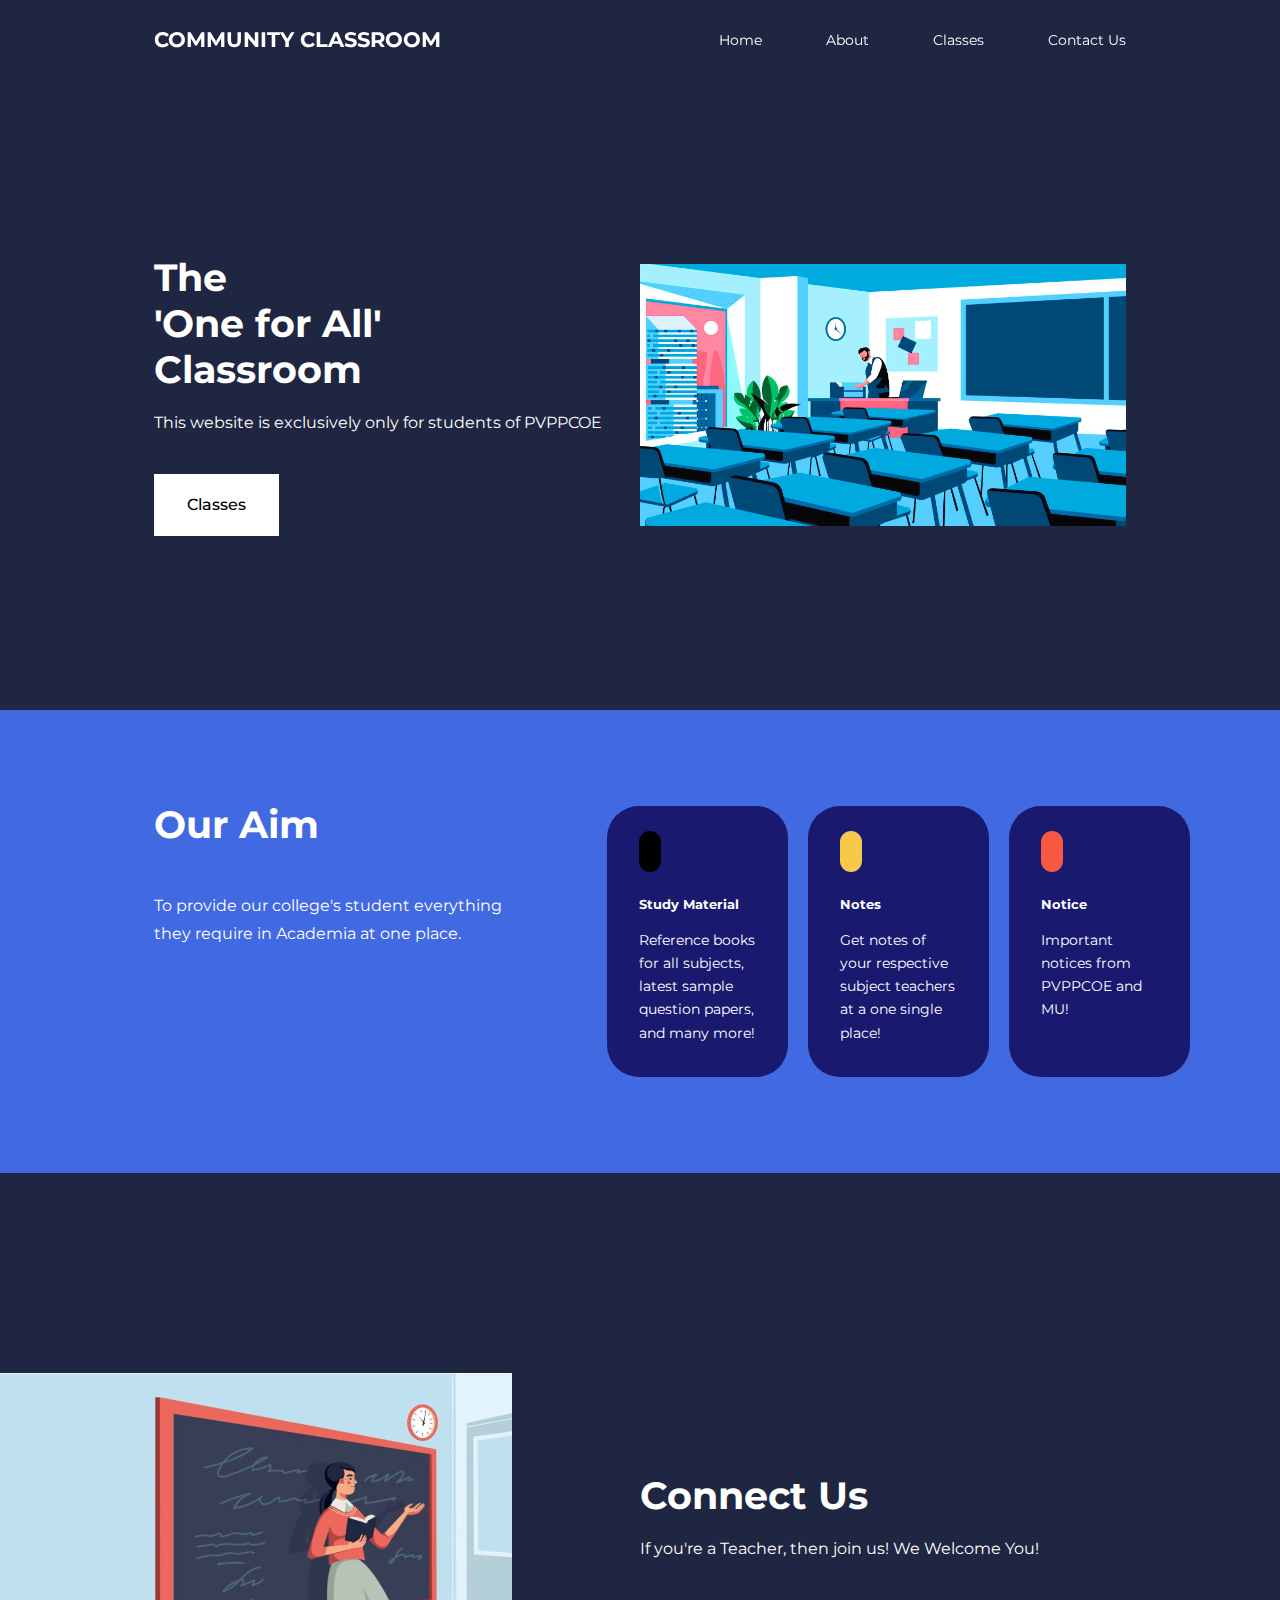
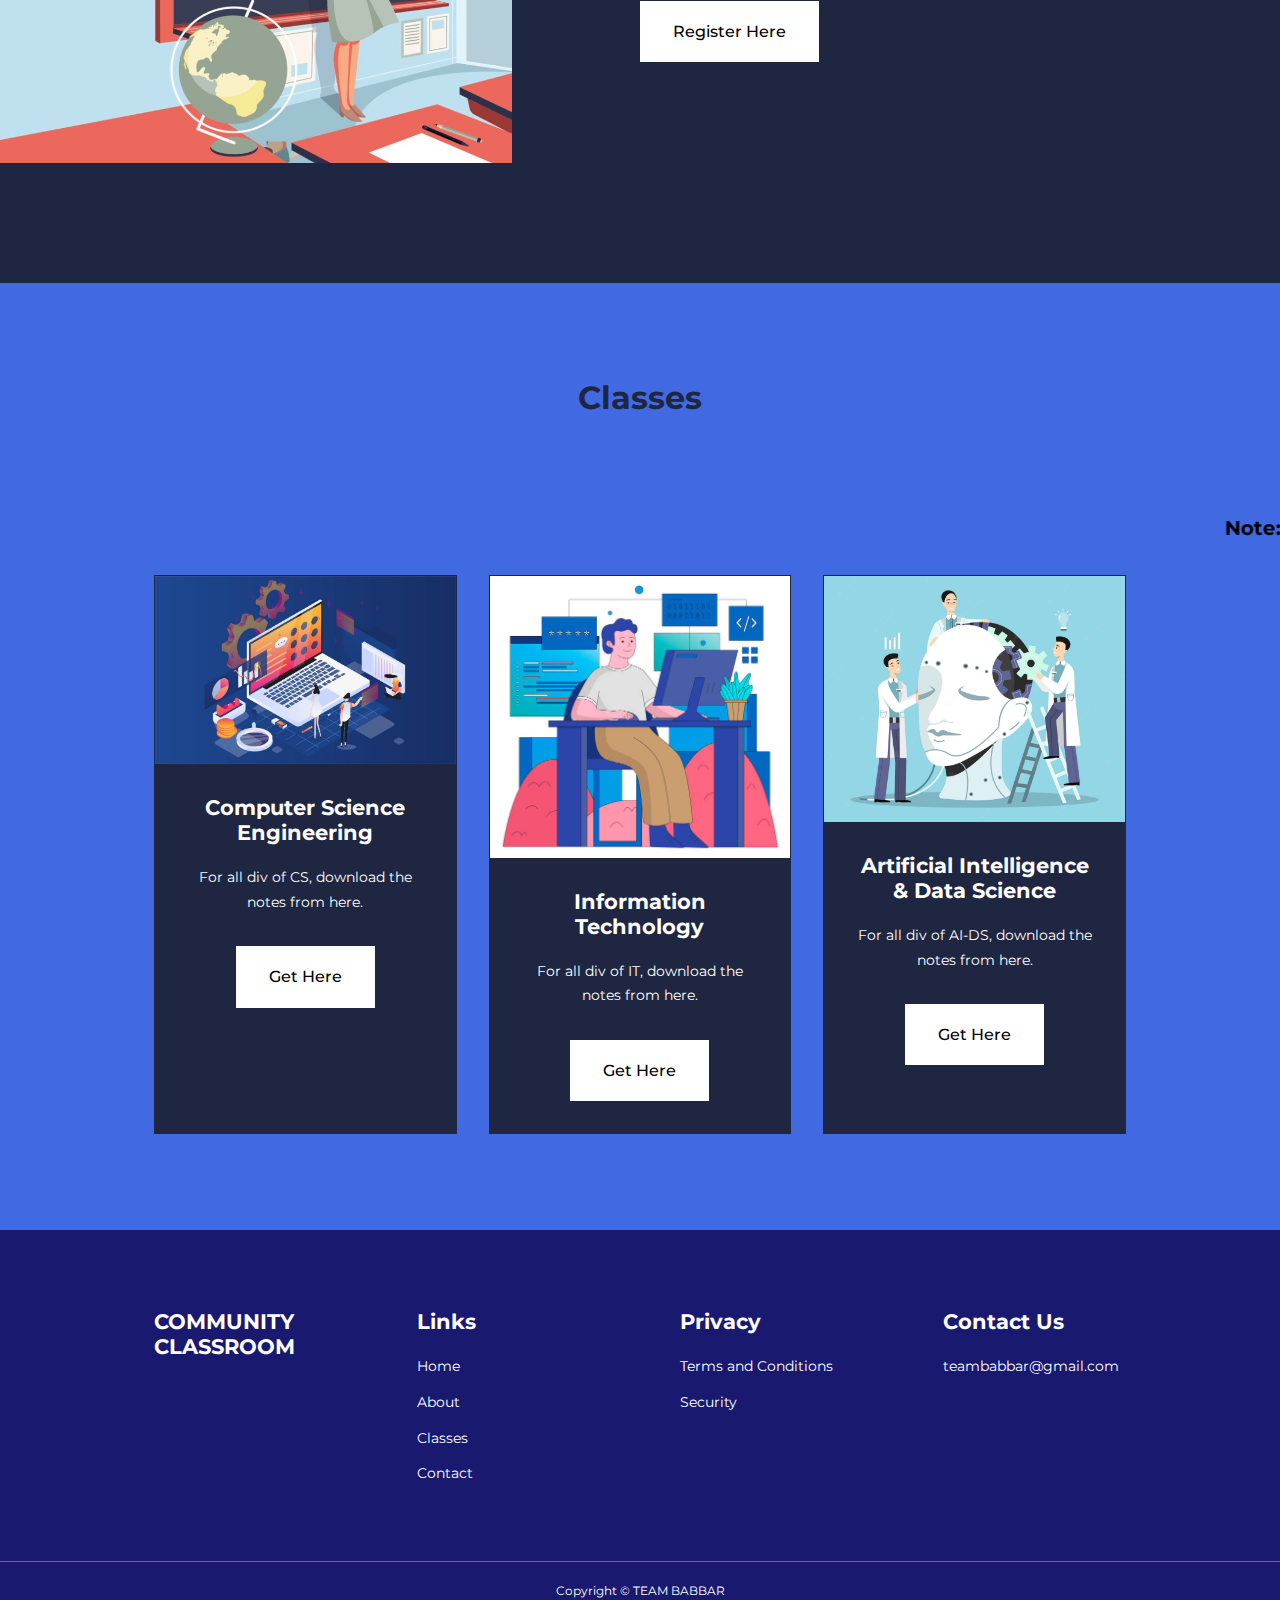
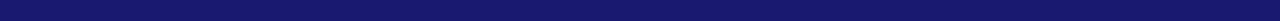
<file: index.html>
<html lang="en">
<head>
    <meta charset="UTF-8">
    <meta http-equiv="X-UA-Compatible" content="IE=edge">
    <meta name="viewport" content="width='device-width', initial-scale=1.0">
    <link rel="stylesheet" type="text/css" href="style.css">

    <link rel="stylesheet" href="https://unicons.iconscout.com/release/v4.0.0/css/line.css">

    <link rel="preconnect" href="https://fonts.googleapis.com">
<link rel="preconnect" href="https://fonts.gstatic.com" crossorigin>
<link href="https://fonts.googleapis.com/css2?family=Montserrat:wght@300;400;500;600;900&display=swap" rel="stylesheet">

    <title>COMMUNITY CLASSROOM</title>
</head>
<body>
    <!-- ************nav bar starts -->
   <nav>
    <div class="container nav__container">
        <a href="index.html"><h4>COMMUNITY CLASSROOM</h4></a>
        <ul class="nav__menu">
            <li><a href="index.html">Home</a></li>
            <li><a href="about.html">About</a></li> 
            <li><a href="classes.html">Classes</a></li>
            <li><a href="contact.html">Contact Us</a></li>
        </ul>
            <button id="open-menu-btn"><i class="uil uil-bars"></i></button>
            <button id="close-menu-btn"><i class="uil uil-multiply"></i></button>
    </div>
   </nav> 
   <!-- ************nav bar ends -->


   <!-- ************header starts -->
   <header>
        <div class="container header__container">
            <div class="header__left">
                <h1>The</h1>
                <h1>'One for All'</h1>
                <h1>Classroom</h1>
                <p>
                    This website is exclusively only for students of PVPPCOE 
                </p>
                <a href="classes.html" class="btn btn-primary">Classes</a>
            </div>

            <div class="header__right">
                <div class="header__right-image">
                    <img src="img/bckweb1.png">
                </div>
            </div>

        </div>
   </header>
   <!-- ************header ends -->

   <!-- ************categories starts -->
   <section class="categories">
    <div class="container categories__container">
        <div class="categories__left">
            <h1>Our Aim</h1>
            <p>
                To provide our college's student everything they require in Academia at one place.
            </p>
        </div>

        <div class="categories__right">
            <article class="category">
                <span class="category__icon"><i class="uil uil-books"></i></span>
                <h5>Study Material</h5>
                <p>
                    Reference books for all subjects, latest sample question papers, and many more! 
                </p>
            </article>

            <article class="category">
                <span class="category__icon"><i class="uil uil-notes"></i></span>
                <h5>Notes</h5>
                <p>
                    
                        Get notes of your respective subject teachers at a one single place! 
                     
                </p>
            </article>

            <article class="category">
                <span class="category__icon"><i class="uil uil-envelope-exclamation"></i></span>
                <h5>Notice</h5>
                <p>
                    
                        Important notices from PVPPCOE and MU!
                    
                </p>
            </article>
        </div>

    </div>
   </section>
   <!-- ************categories ends -->

   <!-- ************connect us starts -->
   <div class="connect">


    <div class="connect__us">
        <div class="connect__left">
            <div class="connect__left-image">
                <img src="img/home_reg0.jpg">
            </div>
        </div>
    
        <div class="connect__right">
            <h1>Connect Us</h1>
            <p>
                If you're a Teacher, then join us! We Welcome You!
            </p>
            <a href="sign-up.html" class="btn btn-primary">Register Here</a>
        </div>
    </div>


   </div>
   
   <!-- ************connect us ends -->


   <!-- ************classes starts -->
   <section class="courses">
    <h2>Classes</h2>
    <marquee behavior="" direction="scroll">
        <b>
            Note: At the moment, the website is for SE Engg Students. We will add other classes too! 
        </b>
    </marquee>
    <div class="container courses__container">
        
        <article class="course">
            <div class="course__image">
                <img src="img/computer.jpg">
            </div>
            <div class="course__info">
                <h4>Computer Science Engineering</h4>
            <p>
                For all div of CS, download the notes from here.
            </p>
            <a href="https://drive.google.com/drive/folders/1x69BP_KdtMdGx2-GnLRUsuVgbVDKctv8?usp=sharing" class="btn btn-primary">
                Get Here
            </a>
            </div>
        </article>

        <article class="course">
            <div class="course__image">
                <img src="img/it3.jpg">
            </div>
            <div class="course__info">
                <h4>Information Technology</h4>
            <p>
                For all div of IT, download the notes from here.
            </p>
            <a href="https://drive.google.com/drive/folders/1SL5DYnJXnrDNk8NJpfwnrsTyUYxfkpcM?usp=sharing" class="btn btn-primary">
                Get Here
            </a>
            </div>
        </article>

        <article class="course">
            <div class="course__image">
                <img src="img/aids.jpg">
            </div>
            <div class="course__info">
                <h4>Artificial Intelligence & Data Science</h4>
            <p>
                For all div of AI-DS, download the notes from here.
            </p>
            <a href="https://drive.google.com/drive/folders/1P3k0iKPm2ho8b88kc646njTXyPtVndRS?usp=sharing" class="btn btn-primary">
                Get Here
            </a>
            </div>
        </article>

    </div>
   </section>
   <!-- ************classes ends -->

   <!-- ************footer starts -->
   <footer class="footer">
    <div class="container footer__container">
        <div class="footer__1">
            <a href="index.html" class="footer__logo"><h4>COMMUNITY CLASSROOM</h4></a>
        </div>

        <div class="footer__2">
            <h4>Links</h4>
            <ul>
                <li><a href="index.html">Home</a></li>
                <li><a href="about.html">About</a></li>
                <li><a href="classes.html">Classes</a></li>
                <li><a href="contact.html">Contact</a></li>
            </ul>
            
        </div>

        <div class="footer__3">
            <h4>Privacy</h4>
            <ul class="footer__privacy">
            <li><a href="#">Terms and Conditions</a></li>
            <li><a href="#">Security</a></li>
        </ul>            
        </div>

        <div class="footer__4">
            <h4>Contact Us</h4>
            <div>
                <a href="abhishekkhandare8@gmail.com">teambabbar@gmail.com</a>
            </div>

            <ul class="footer__socials">
                <li>
                    <a href="https://www.linkedin.com/in/abhishek-khandare-568863192/"><i class="uil uil-linkedin-alt"></i></a>
                </li>
            </ul>
        </div>

    </div>

        <div class="footer__rights">
            <small>Copyright &copy; TEAM BABBAR</small>
        </div>
   </footer>


   <!-- ************footer ends -->
   
   
   
   
   
   
   
   <script src="./main.js"></script>

</body>
</html>
</file>
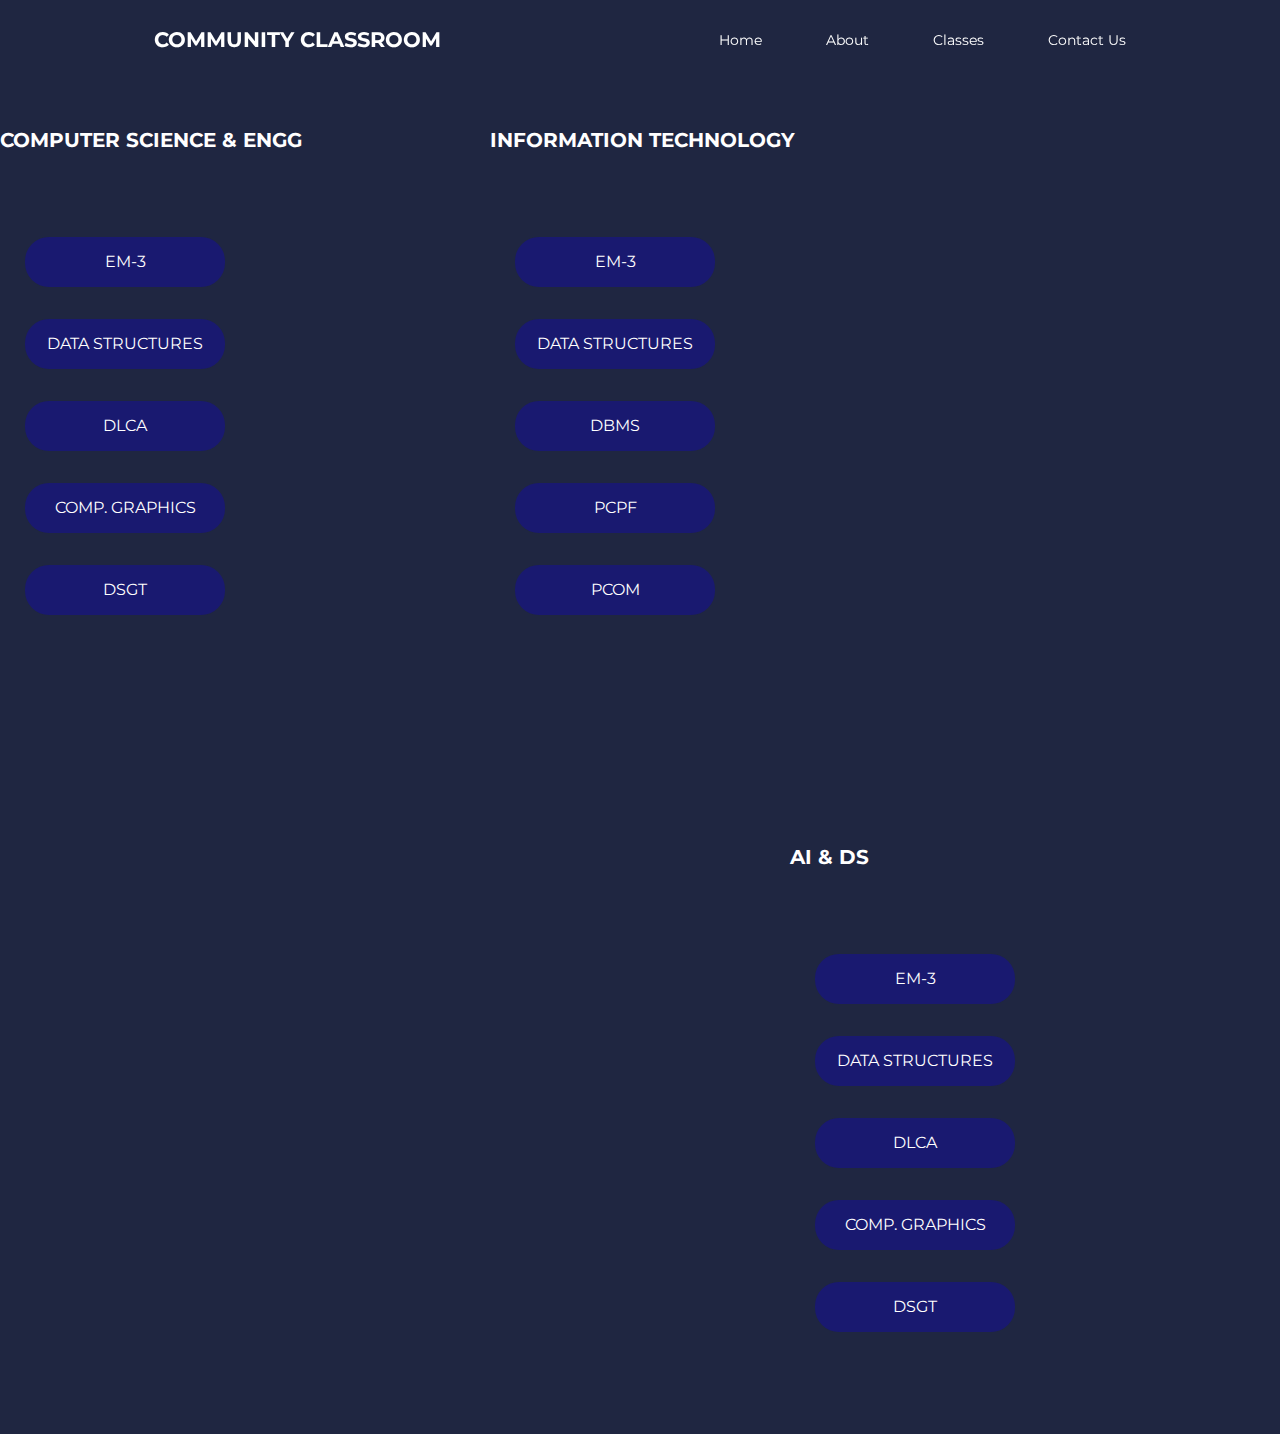
<file: classes.html>
<html lang="en">
<head>
    <meta charset="UTF-8">
    <meta http-equiv="X-UA-Compatible" content="IE=edge">
    <meta name="viewport" content="width='device-width', initial-scale=1.0">
    <link rel="stylesheet" type="text/css" href="style.css">

    <link rel="stylesheet" href="https://unicons.iconscout.com/release/v4.0.0/css/line.css">

    <link rel="preconnect" href="https://fonts.googleapis.com">
<link rel="preconnect" href="https://fonts.gstatic.com" crossorigin>
<link href="https://fonts.googleapis.com/css2?family=Montserrat:wght@300;400;500;600;900&display=swap" rel="stylesheet">

    <title>COMM_CLASSROOM_CLASSES</title>
    <head>
        <body>
            <!-- ************nav bar starts -->
   <nav>
    <div class="container nav__container">
        <a href="index.html"><h4>COMMUNITY CLASSROOM</h4></a>
        <ul class="nav__menu">
            <li><a href="index.html">Home</a></li>
            <li><a href="about.html">About</a></li> 
            <li><a href="classes.html">Classes</a></li>
            <li><a href="contact.html">Contact Us</a></li>
        </ul>
            <button id="open-menu-btn"><i class="uil uil-bars"></i></button>
            <button id="close-menu-btn"><i class="uil uil-multiply"></i></button>
    </div>
   </nav> 
   <!-- ************nav bar ends -->

   
   <div class="class1">
    <h2>COMPUTER SCIENCE & ENGG</h2>
    <div class="classes">
        
        <ul class="cls">
            <li><a href="https://drive.google.com/drive/u/3/folders/1VA5_2pMRr-2Q--LiqebTP5UFkTr6Ygiq">EM-3</a></li>
            <li><a href="https://drive.google.com/drive/u/3/folders/1cz4t3y5LXo4q3dNKpZPNCuIwFX6akMXH">DATA STRUCTURES</a></li> 
            <li><a href="https://drive.google.com/drive/u/3/folders/1SrNkeoKL94Zm41usb8z11MzDX8EhwILW">DLCA</a></li>
            <li><a href="https://drive.google.com/drive/u/3/folders/16sI-IY1vOqy1Dz3i-N1a3VfdESqQZsE8">COMP. GRAPHICS</a></li>
            <li><a href="https://drive.google.com/drive/u/3/folders/1m2SBG4Qx7FvSKoGb2fal38NFBtApZNf9">DSGT</a></li>
        </ul>
    </div>
   </div>

   <div class="class1">
    <h2>INFORMATION TECHNOLOGY</h2>
    <div class="classes">
        
        <ul class="cls">
            <li><a href="https://drive.google.com/drive/u/3/folders/12ULn-IWUfHAlUVRAEn5bjvPUnUqNY6Q5">EM-3</a></li>
            <li><a href="https://drive.google.com/drive/u/3/folders/1cz4t3y5LXo4q3dNKpZPNCuIwFX6akMXH">DATA STRUCTURES</a></li> 
            <li><a href="https://drive.google.com/drive/u/3/folders/1hGSEOpBCtPtIJY94-uMDdm-aV-m_1giE">DBMS</a></li>
            <li><a href="https://drive.google.com/drive/u/3/folders/1W9GaRAbZMElRvxwcf11NlnfmwRrA0QAU">PCPF</a></li>
            <li><a href="https://drive.google.com/drive/u/3/folders/1xEJwiI7FrKd5LwU8pno_a8NDKXpXoIeY">PCOM</a></li>

        </ul>
    </div>
   </div>

   <div class="class2">
    <h2>AI & DS</h2>
    <div class="classes">
        
        <ul class="cls">
            <li><a href="https://drive.google.com/drive/u/3/folders/1VA5_2pMRr-2Q--LiqebTP5UFkTr6Ygiq">EM-3</a></li>
            <li><a href="https://drive.google.com/drive/u/3/folders/1cz4t3y5LXo4q3dNKpZPNCuIwFX6akMXH">DATA STRUCTURES</a></li> 
            <li><a href="https://drive.google.com/drive/u/3/folders/1SrNkeoKL94Zm41usb8z11MzDX8EhwILW">DLCA</a></li>
            <li><a href="https://drive.google.com/drive/u/3/folders/16sI-IY1vOqy1Dz3i-N1a3VfdESqQZsE8">COMP. GRAPHICS</a></li>
            <li><a href="https://drive.google.com/drive/u/3/folders/1m2SBG4Qx7FvSKoGb2fal38NFBtApZNf9">DSGT</a></li>
        </ul>
    </div>


   </div>
    
    <!-- <div class="c1">
        <article class="comp">
            <hr>
        <h4> <a href="#">EM-3</a></h4>
        </article>   
            
        <article class="comp">
            <hr>
            <h4> <a href="#">DSA</a></h4>
            </article> 

            <article class="comp">
                <hr>
                <h4> <a href="#">DLCA</a></h4>
                </article> 

                <article class="comp">
                    <hr>
                    <h4> <a href="#">CG</a></h4>
                    </article> 
        
                <article class="comp">
                    <hr>
                    <h4> <a href="#">JAVA-OOP</a></h4>
                    </article> 
    </div>
   </div>
    

   <div class="class2">
    <div class="classes_it">
        <h2>INFORMATION TECHNOLOGY</h2>
    </div>
    
    <div class="c1">
        <article class="comp">
            <hr>
        <h4> <a href="#">EM-3</a></h4>
        </article>   
            
        <article class="comp">
            <hr>
            <h4> <a href="#">DSA</a></h4>
            </article> 

            <article class="comp">
                <hr>
                <h4> <a href="#">PCPF</a></h4>
                </article> 
        
                <article class="comp">
                    <hr>
                    <h4> <a href="#">PCOM</a></h4>
                    </article> 
    </div>

   </div>
        

    
   <div class="class3">
    <div class="classes_aids">
        <h2>AI & DS</h2>
    </div>
    
    <div class="c1">
        <article class="comp">
            <hr>
        <h4> <a href="#">EM-3</a></h4>
        </article>   
            
        <article class="comp">
            <hr>
            <h4> <a href="#">DSA</a></h4>
            </article> 

            <article class="comp">
                <hr>
                <h4> <a href="#">DLCA</a></h4>
                </article> 

                <article class="comp">
                    <hr>
                    <h4> <a href="#">CG</a></h4>
                    </article> 
        
                <article class="comp">
                    <hr>
                    <h4> <a href="#">JAVA-OOP</a></h4>
                    </article> 
    </div>
   </div> -->
    
   <script src="./main.js"></script>

        </body>
    </head>
</file>
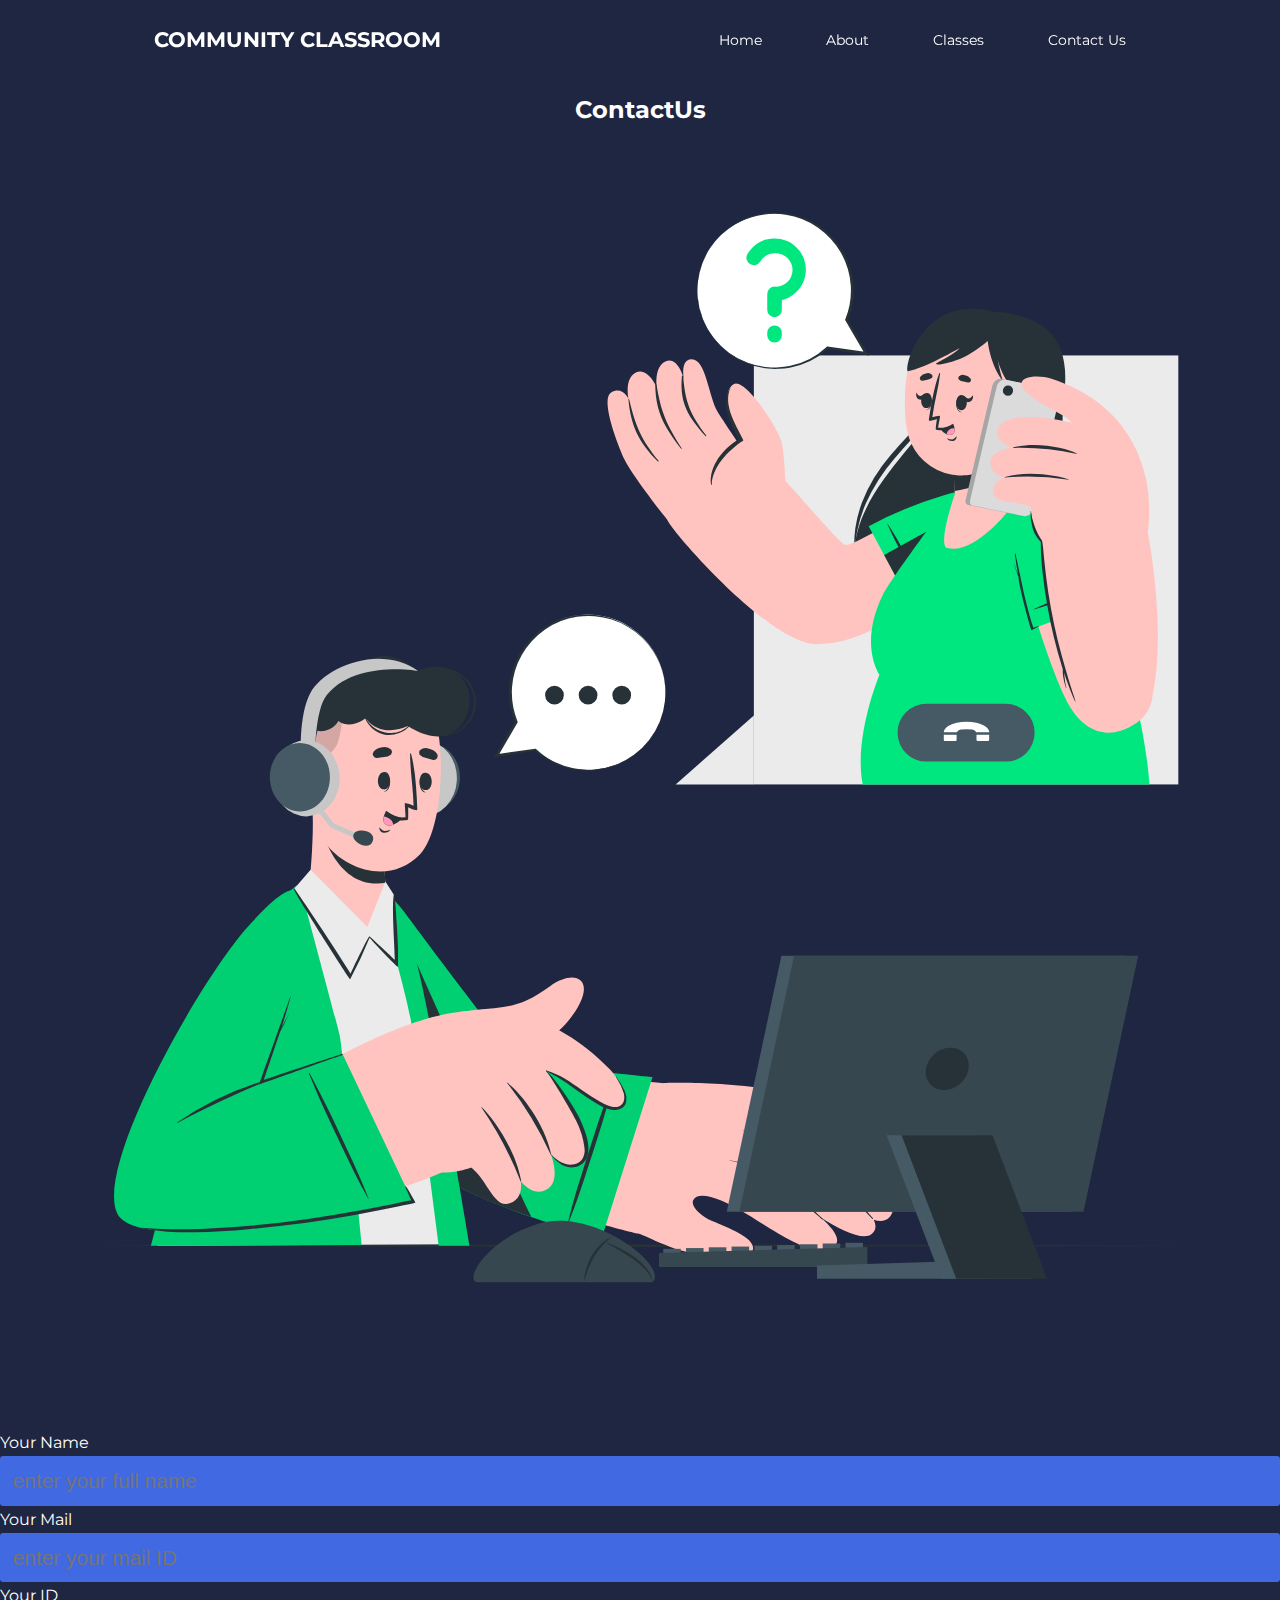
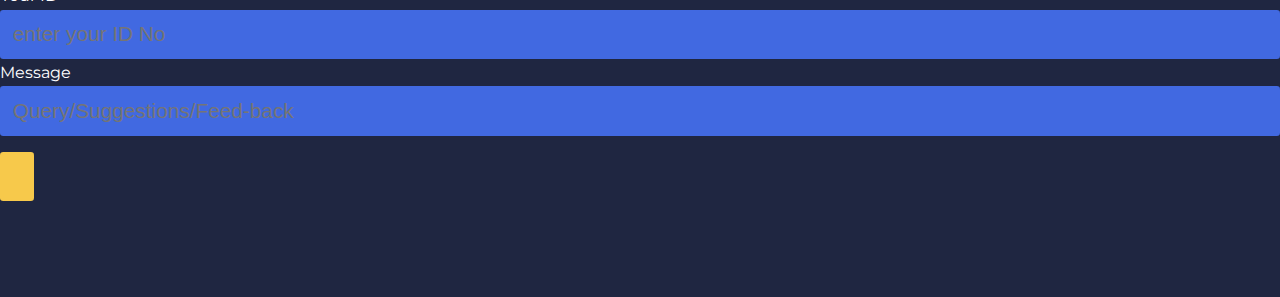
<file: contact.html>
<!DOCTYPE html>
<html lang="en">
<head>
    <meta charset="UTF-8">
    <meta http-equiv="X-UA-Compatible" content="IE=edge">
    <meta name="viewport" content="width='device-width', initial-scale=1.0">
    <link rel="stylesheet" type="text/css" href="style.css">

    <link rel="stylesheet" href="https://unicons.iconscout.com/release/v4.0.0/css/line.css">

    <link rel="preconnect" href="https://fonts.googleapis.com">
<link rel="preconnect" href="https://fonts.gstatic.com" crossorigin>
<link href="https://fonts.googleapis.com/css2?family=Montserrat:wght@300;400;500;600;900&display=swap" rel="stylesheet">

    <title>COMM_CLASSROOM_CONTACT</title>
    <head>
        <body>
            <!-- ************nav bar starts -->
   <nav>
    <div class="container nav__container">
        <a href="index.html"><h4>COMMUNITY CLASSROOM</h4></a>
        <ul class="nav__menu">
            <li><a href="index.html">Home</a></li>
            <li><a href="about.html">About</a></li> 
            <li><a href="classes.html">Classes</a></li>
            <li><a href="contact.html">Contact Us</a></li>
        </ul>
            <button id="open-menu-btn"><i class="uil uil-bars"></i></button>
            <button id="close-menu-btn"><i class="uil uil-multiply"></i></button>
    </div>
   </nav> 
   <!-- ************nav bar ends -->

   <!-- ************contact form starts -->

   <section class="contact" id="contact">
    <h1 class="heading"><span>Contact</span>Us</h1>
    <div class="row">
        <div class="image">
            <img src="img/contact.svg" alt="">
        </div>
        <!-- action="" method="post" -->
        
        <form action="contact.php" method="POST" >
            <span for="Name">Your Name</span>
            <input type="text" required placeholder="enter your full name" maxlength="20" class="box" name="Name">
            <span for="Mail">Your Mail</span>
            <input type="text" required placeholder="enter your mail ID" maxlength="30" class="box" name="Mail" >
            <span for="IDnumber">Your ID</span>
            <input type="text" required placeholder="enter your ID No" maxlength="15" class="box"name="IDnumber">
            <span for="Suggestion">Message</span>
            <!-- <textarea id="message" rows="4" required placeholder="Query/Suggestions/Feed-back" class="box"></textarea> -->
            <input type="text" required placeholder="Query/Suggestions/Feed-back" maxlength="99" class="box" name="Message">
            <input type="submit" value="" class="btn" name="SEND">
        </form>
    </div>
</section>


<!-- ************contact form ends -->
        <script src="./main.js"></script>

        </body>
    </head>
</file>
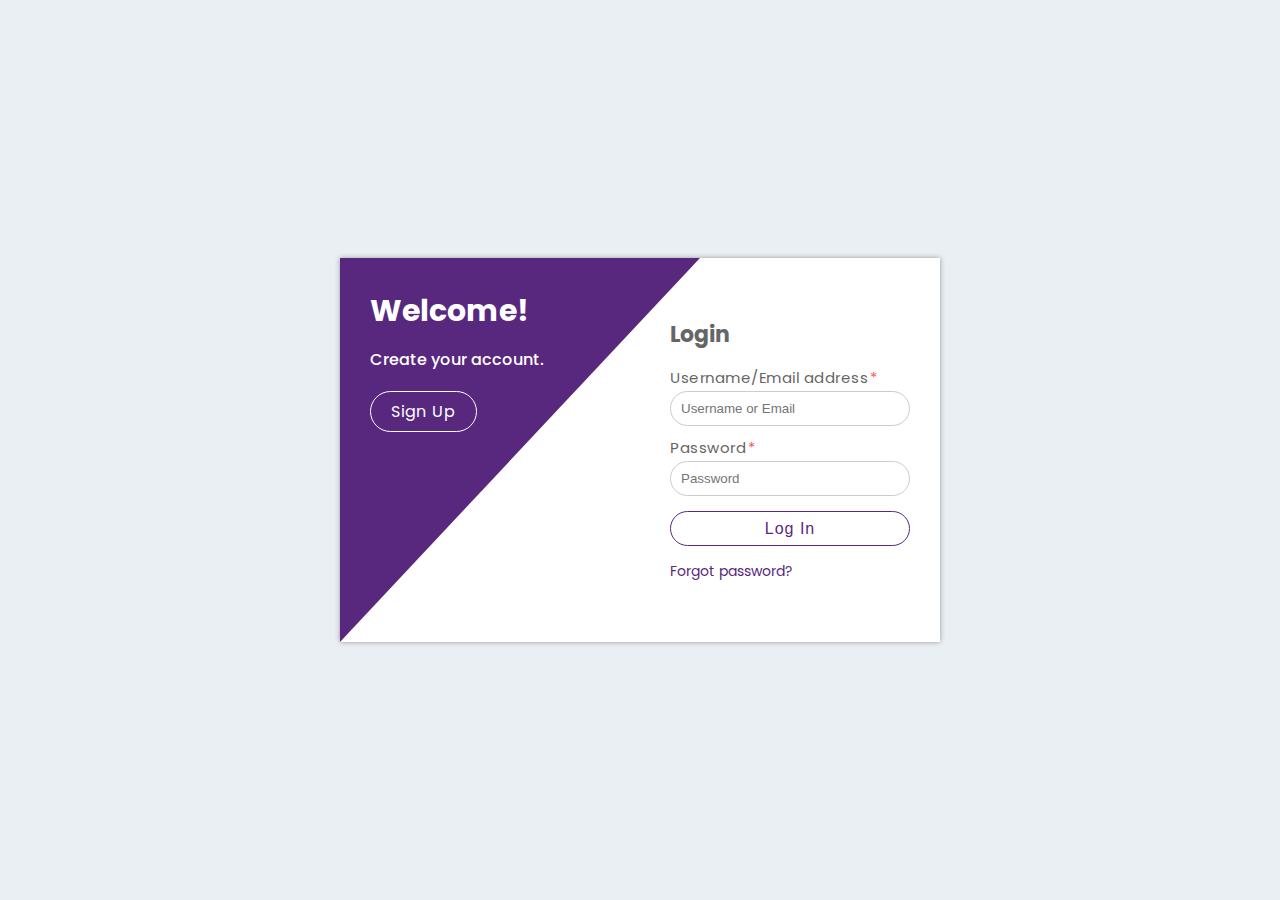
<file: log-in.html>
<!DOCTYPE html>
<html lang="en">

<head>
    <meta charset="UTF-8">
    <meta http-equiv="X-UA-Compatible" content="IE=edge">
    <meta name="viewport" content="width=device-width, initial-scale=1.0">
    <title>Sign In Form</title>
    <link rel="stylesheet" href="lstyle.css">
</head>

<body>
    <div class="wrapper login">
        <div class="container">
            <div class="col-left">
                <div class="login-text">
                    <h2>Welcome!</h2>
                    <p>Create your account.<br></p> <a href="sign-up.html" class="btn">Sign Up</a>
                </div>
            </div>
            <div class="col-right">
                <div class="login-form">
                    <h2>Login</h2>
                    <form action="">
                        <p> <label>Username/Email address<span>*</span></label> <input type="text" placeholder="Username or Email" required> </p>
                        <p> <label>Password<span>*</span></label> <input type="password" placeholder="Password" required> </p>
                        
                        <p> <input type="submit" value="Log In"> </p>
                        <p> <a href="">Forgot password?</a> </p>
                    </form>
                </div>
            </div>
        </div>
    </div>
</body>

</html>
</file>
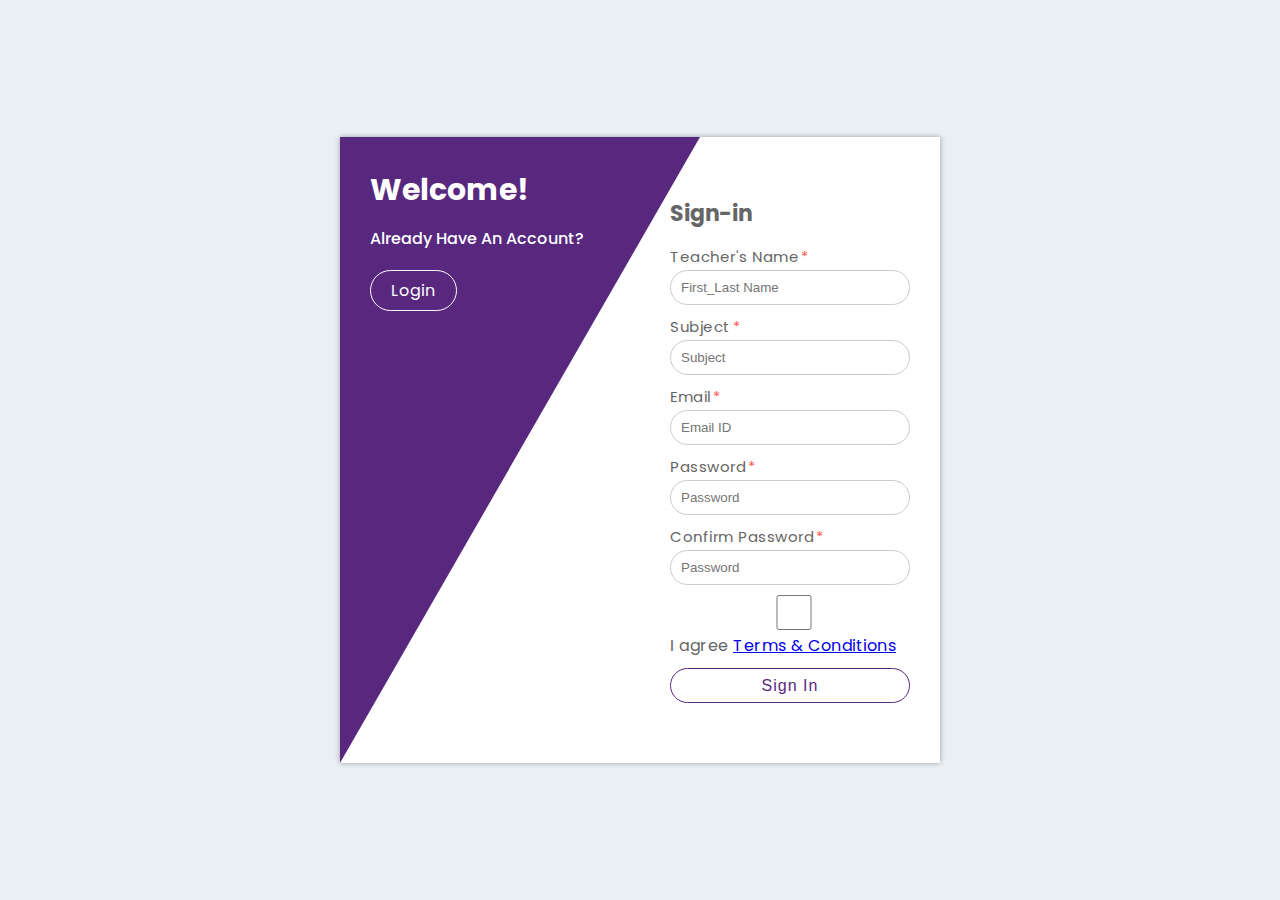
<file: sign-up.html>
<!DOCTYPE html>
<html lang="en">

<head>
    <meta charset="UTF-8">
    <meta http-equiv="X-UA-Compatible" content="IE=edge">
    <meta name="viewport" content="width=device-width, initial-scale=1.0">
    <title>Sign In Form</title>
    <link rel="stylesheet" href="sty.css">
</head>

<body>
    <div class="wrapper login">
        <div class="container">
            <div class="col-left">
                <div class="login-text">
                    <h2>Welcome!</h2>
                    <p>Already Have An Account? <br></p> <a href="log-in.html" class="btn">Login</a>
                </div>
            </div>
            <div class="col-right">
                <div class="login-form">
                    <h2>Sign-in</h2>
                    <form action="">
                        <p> <label>Teacher's Name<span>*</span></label><input type="text" placeholder="First_Last Name" required> </p>
                        <p> <label>Subject<span>*</span></label><input type="text" placeholder="Subject" required> </p>
                        <p> <label>Email<span>*</span></label> <input type="email" placeholder="Email ID" required> </p>
                        <p> <label>Password<span>*</span></label> <input type="password" placeholder="Password" required> </p>
                        <p> <label>Confirm Password<span>*</span></label> <input type="password" placeholder="Password" required> </p>
                        <input type="checkbox" name="terms" id="terms">
                        <label for="terms">I agree <a href="terms.html">Terms & Conditions</a> </label>

                        <p> <input type="submit" value="Sign In"> </p>
                        
                    </form>
                </div>
            </div>
        </div>
    </div>
</body>

</html>
</file>
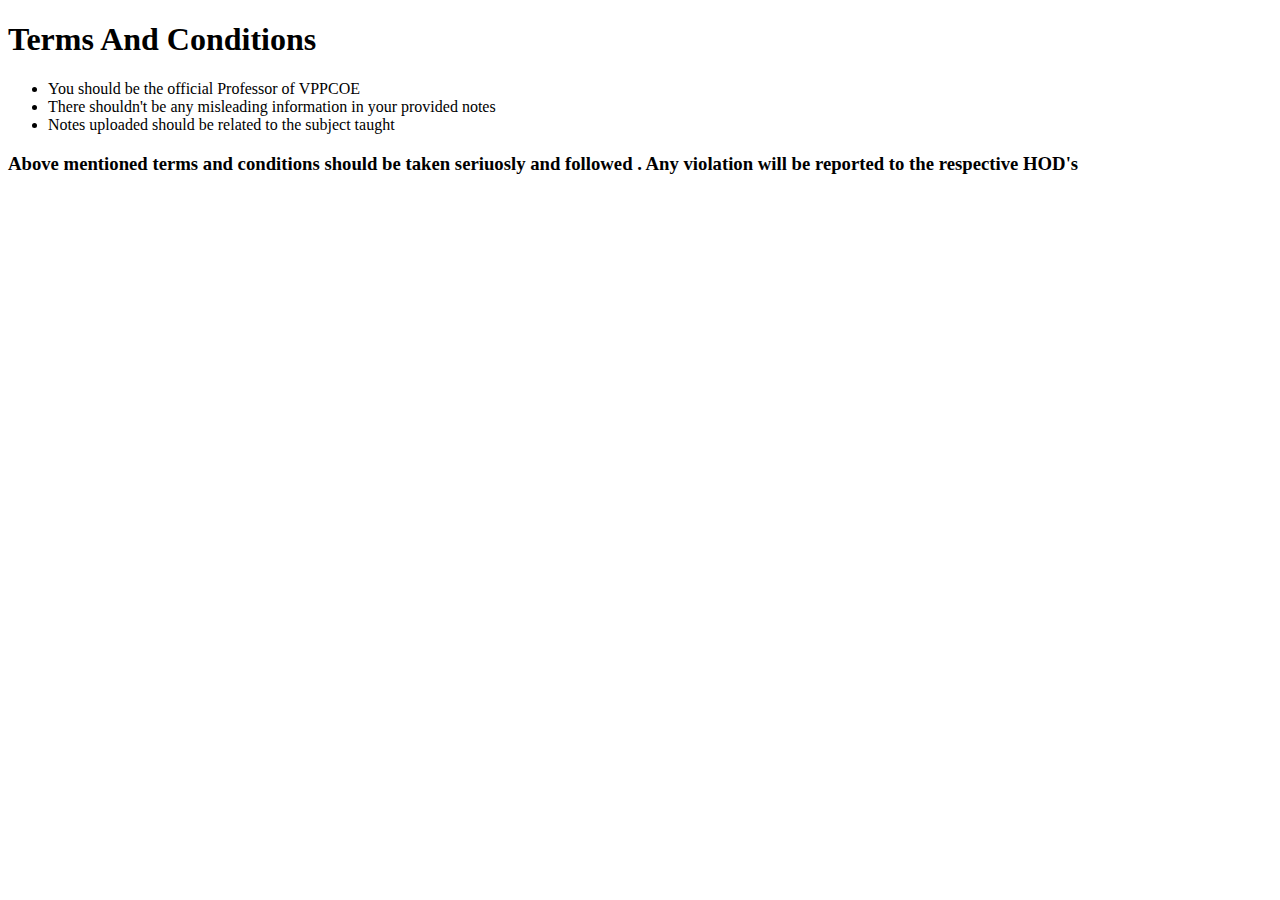
<file: terms.html>
<!DOCTYPE html>
<html lang="en">
<head>
    <meta charset="UTF-8">
    <meta http-equiv="X-UA-Compatible" content="IE=edge">
    <meta name="viewport" content="width=device-width, initial-scale=1.0">
    <title>Terms & Conditions</title>
</head>
<body>
    <h1>Terms And Conditions</h1>
    <ul>
        <li>You should be the official Professor of VPPCOE</li>
        <li>There shouldn't be any misleading information in your provided notes</li>
        <li>Notes uploaded should be related to the subject taught</li>
    </ul>
    <h3>Above mentioned terms and conditions should be taken seriuosly and followed . Any violation will be reported to the respective HOD's</h3>
</body>
</html>
</file>
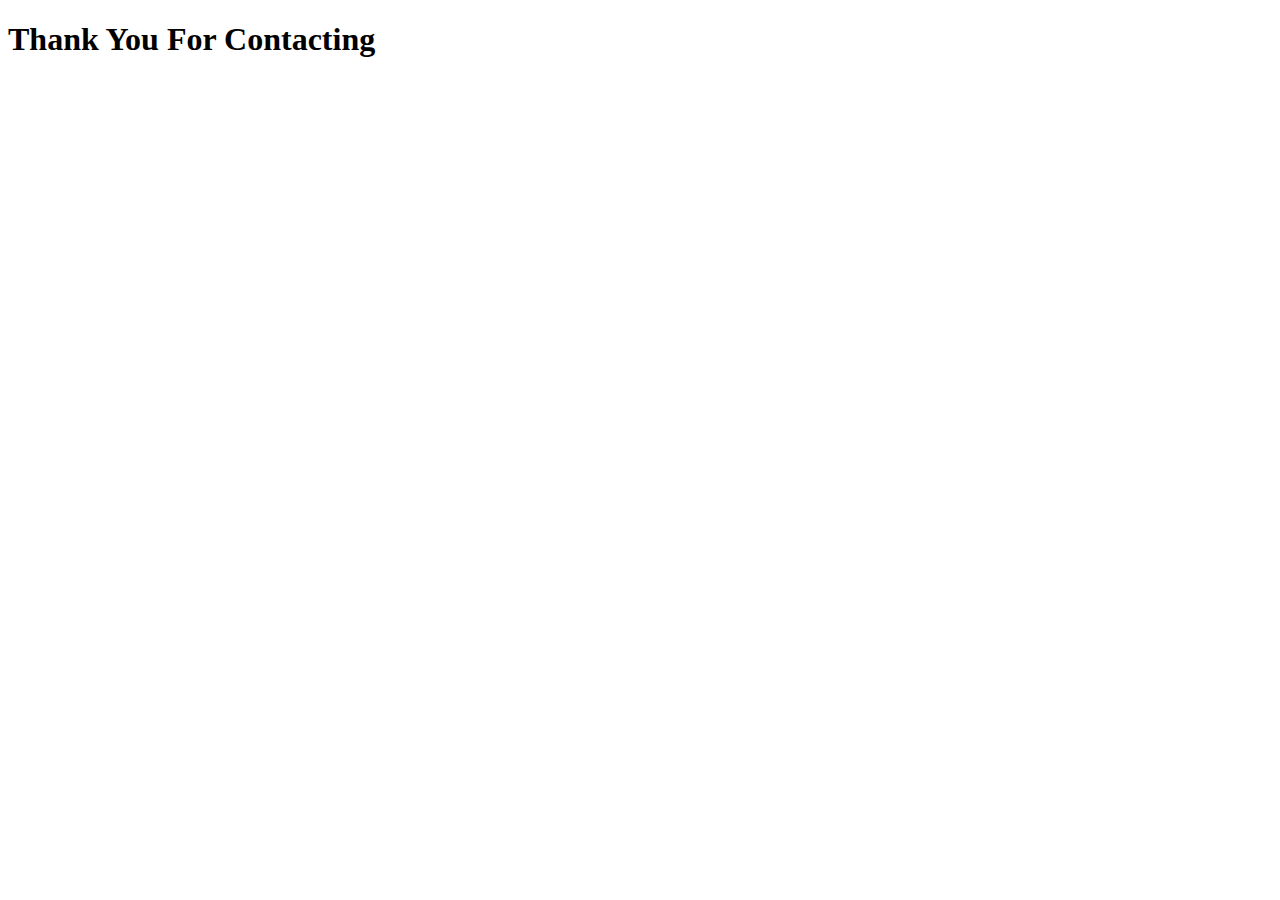
<file: thankyou.html>
<!DOCTYPE html>
<html lang="en">
<head>
    <meta charset="UTF-8">
    <meta http-equiv="X-UA-Compatible" content="IE=edge">
    <meta name="viewport" content="width=device-width, initial-scale=1.0">
    <title>thanks</title>
</head>
<body>
    <h1>Thank You For Contacting</h1>
</body>
</html>
</file>
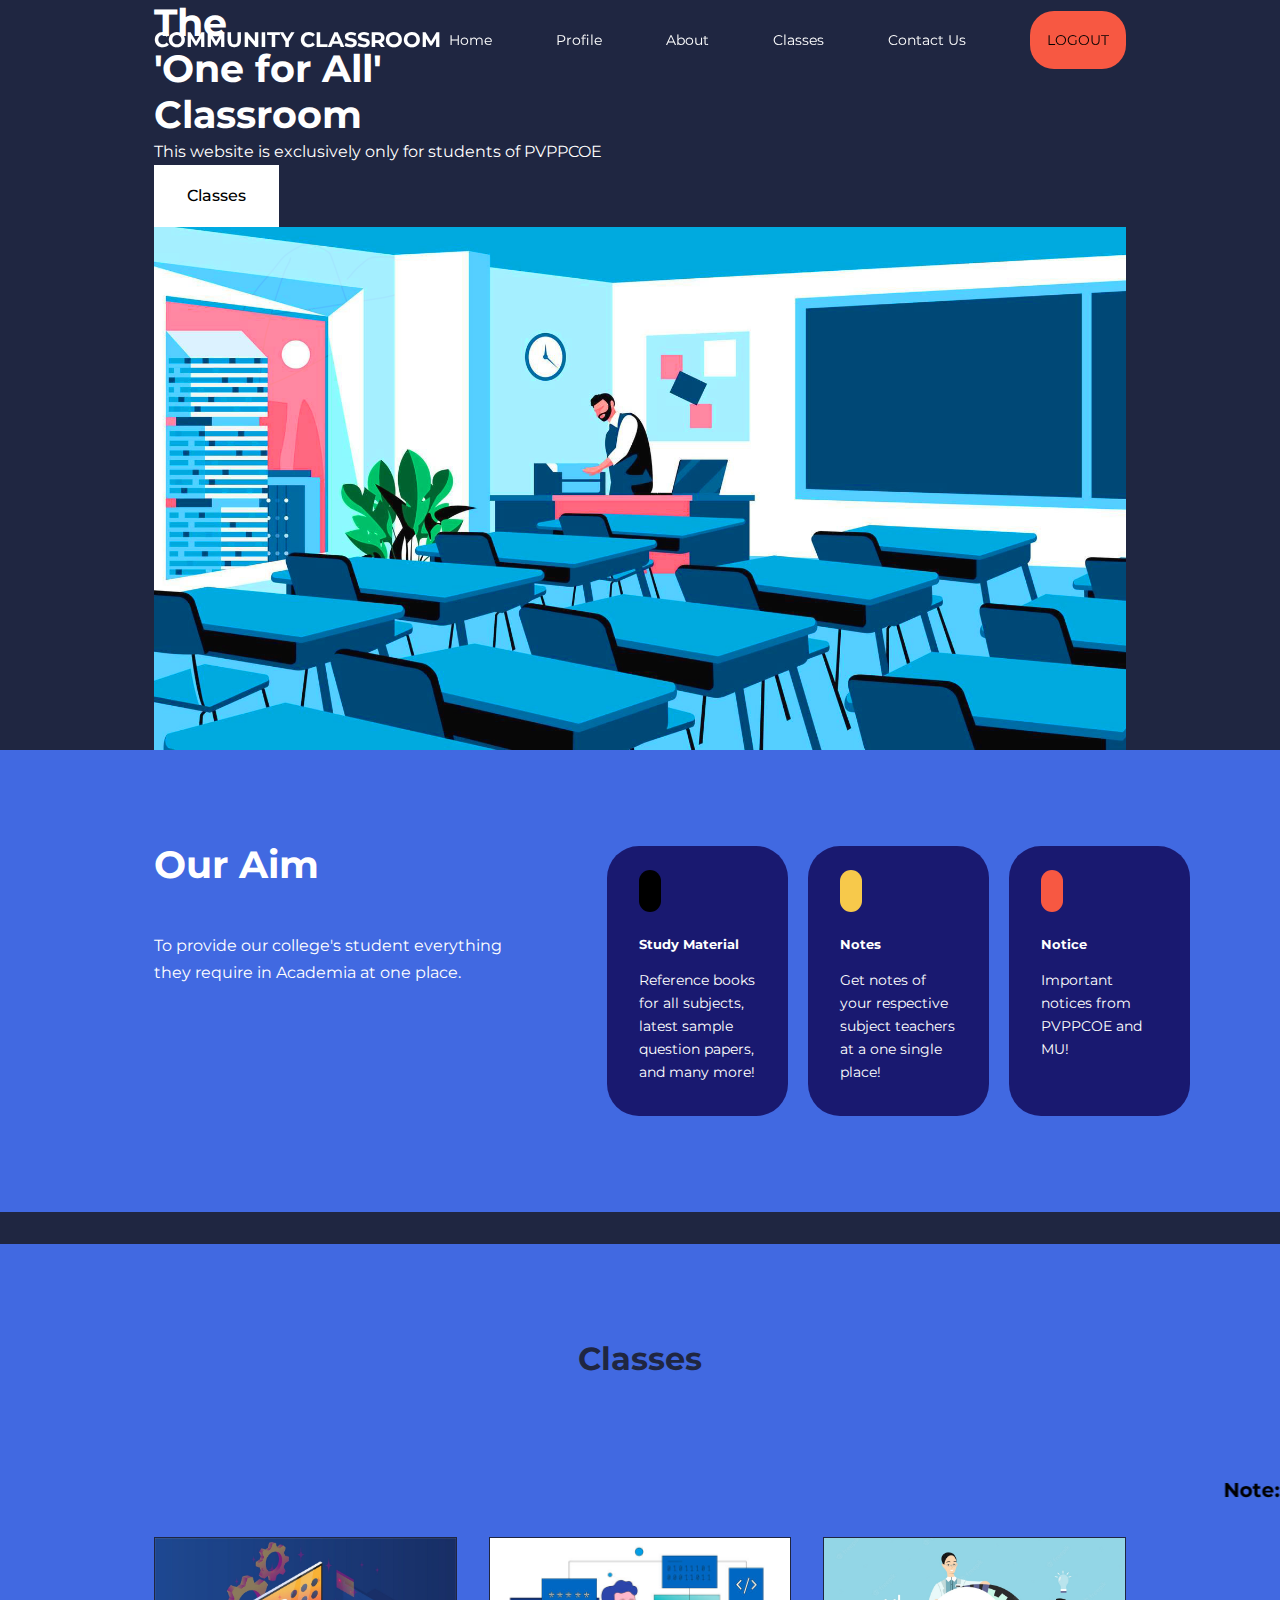
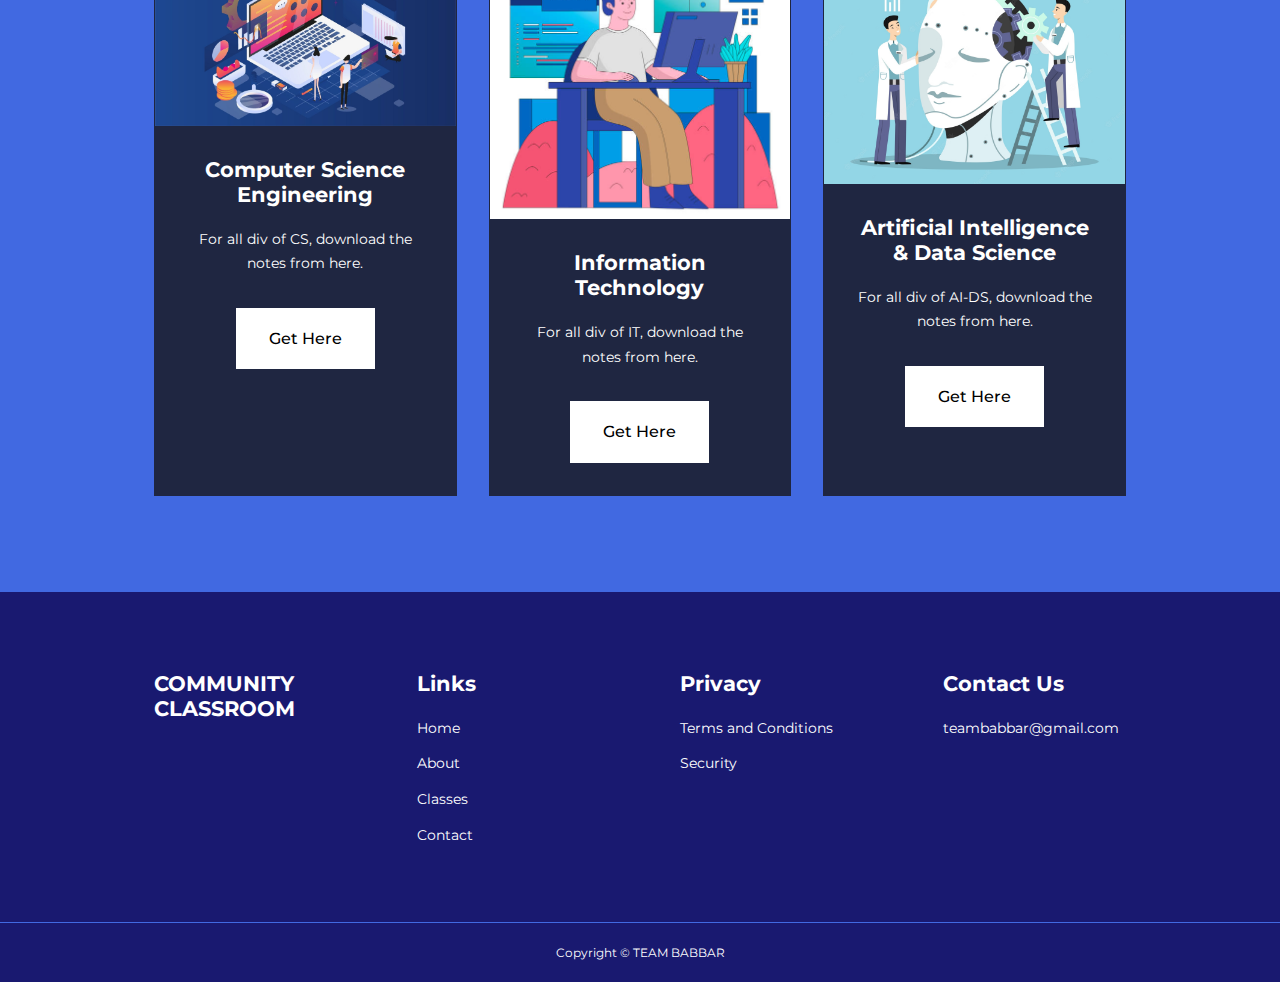
<file: tindex.html>
<html lang="en">
<head>
    <meta charset="UTF-8">
    <meta http-equiv="X-UA-Compatible" content="IE=edge">
    <meta name="viewport" content="width='device-width', initial-scale=1.0">
    <link rel="stylesheet" type="text/css" href="tstyle.css">

    <link rel="stylesheet" href="https://unicons.iconscout.com/release/v4.0.0/css/line.css">

    <link rel="preconnect" href="https://fonts.googleapis.com">
<link rel="preconnect" href="https://fonts.gstatic.com" crossorigin>
<link href="https://fonts.googleapis.com/css2?family=Montserrat:wght@300;400;500;600;900&display=swap" rel="stylesheet">

    <title>COMMUNITY CLASSROOM</title>
</head>
<body>
    <!-- ************nav bar starts -->
   <nav>
    <div class="container nav__container">
        <a href="index.html"><h4>COMMUNITY CLASSROOM</h4></a>
        <ul class="nav__menu">
            <li><a href="index.html">Home</a></li>
            <li><a href="user.html">Profile</a></li>
            <li><a href="about.html">About</a></li> 
            <li><a href="classes.html">Classes</a></li>
            <li><a href="contact.html">Contact Us</a></li>
            <li><a href="index.html" class="logout">LOGOUT</a></li>
        </ul>
            <button id="open-menu-btn"><i class="uil uil-bars"></i></button>
            <button id="close-menu-btn"><i class="uil uil-multiply"></i></button>
    </div>
   </nav> 
   <!-- ************nav bar ends -->


   <!-- ************header starts -->
   <header>
        <div class="container header__container">
            <div class="header__left">
                <h1>The</h1>
                <h1>'One for All'</h1>
                <h1>Classroom</h1>
                <p>
                    This website is exclusively only for students of PVPPCOE 
                </p>
                <a href="classes.html" class="btn btn-primary">Classes</a>
            </div>

            <div class="header__right">
                <div class="header__right-image">
                    <img src="img/bckweb1.png">
                </div>
            </div>

        </div>
   </header>
   <!-- ************header ends -->

   <!-- ************categories starts -->
   <section class="categories">
    <div class="container categories__container">
        <div class="categories__left">
            <h1>Our Aim</h1>
            <p>
                To provide our college's student everything they require in Academia at one place.
            </p>
        </div>

        <div class="categories__right">
            <article class="category">
                <span class="category__icon"><i class="uil uil-books"></i></span>
                <h5>Study Material</h5>
                <p>
                    Reference books for all subjects, latest sample question papers, and many more! 
                </p>
            </article>

            <article class="category">
                <span class="category__icon"><i class="uil uil-notes"></i></span>
                <h5>Notes</h5>
                <p>
                    
                        Get notes of your respective subject teachers at a one single place! 
                     
                </p>
            </article>

            <article class="category">
                <span class="category__icon"><i class="uil uil-envelope-exclamation"></i></span>
                <h5>Notice</h5>
                <p>
                    
                        Important notices from PVPPCOE and MU!
                    
                </p>
            </article>
        </div>

    </div>
   </section>
   <!-- ************categories ends -->

   <!-- ************connect us starts -->

   <!-- ************connect us ends -->


   <!-- ************classes starts -->
   <section class="courses">
    <h2>Classes</h2>
    <marquee behavior="" direction="scroll">
        <b>
            Note: At the moment, the website is for SE Engg Students. We will add other classes too! 
        </b>
    </marquee>
    <div class="container courses__container">
        
        <article class="course">
            <div class="course__image">
                <img src="img/computer.jpg">
            </div>
            <div class="course__info">
                <h4>Computer Science Engineering</h4>
            <p>
                For all div of CS, download the notes from here.
            </p>
            <a href="https://drive.google.com/drive/folders/1x69BP_KdtMdGx2-GnLRUsuVgbVDKctv8?usp=sharing" class="btn btn-primary">
                Get Here
            </a>
            </div>
        </article>

        <article class="course">
            <div class="course__image">
                <img src="img/it3.jpg">
            </div>
            <div class="course__info">
                <h4>Information Technology</h4>
            <p>
                For all div of IT, download the notes from here.
            </p>
            <a href="https://drive.google.com/drive/folders/1SL5DYnJXnrDNk8NJpfwnrsTyUYxfkpcM?usp=sharing" class="btn btn-primary">
                Get Here
            </a>
            </div>
        </article>

        <article class="course">
            <div class="course__image">
                <img src="img/aids.jpg">
            </div>
            <div class="course__info">
                <h4>Artificial Intelligence & Data Science</h4>
            <p>
                For all div of AI-DS, download the notes from here.
            </p>
            <a href="https://drive.google.com/drive/folders/1P3k0iKPm2ho8b88kc646njTXyPtVndRS?usp=sharing" class="btn btn-primary">
                Get Here
            </a>
            </div>
        </article>

    </div>
   </section>
   <!-- ************classes ends -->

   <!-- ************footer starts -->
   <footer class="footer">
    <div class="container footer__container">
        <div class="footer__1">
            <a href="index.html" class="footer__logo"><h4>COMMUNITY CLASSROOM</h4></a>
        </div>

        <div class="footer__2">
            <h4>Links</h4>
            <ul>
                <li><a href="index.html">Home</a></li>
                <li><a href="about.html">About</a></li>
                <li><a href="classes.html">Classes</a></li>
                <li><a href="contact.html">Contact</a></li>
            </ul>
            
        </div>

        <div class="footer__3">
            <h4>Privacy</h4>
            <ul class="footer__privacy">
            <li><a href="#">Terms and Conditions</a></li>
            <li><a href="#">Security</a></li>
        </ul>            
        </div>

        <div class="footer__4">
            <h4>Contact Us</h4>
            <div>
                <a href="abhishekkhandare8@gmail.com">teambabbar@gmail.com</a>
            </div>

            <ul class="footer__socials">
                <li>
                    <a href="https://www.linkedin.com/in/abhishek-khandare-568863192/"><i class="uil uil-linkedin-alt"></i></a>
                </li>
            </ul>
        </div>

    </div>

        <div class="footer__rights">
            <small>Copyright &copy; TEAM BABBAR</small>
        </div>
   </footer>


   <!-- ************footer ends -->
   
   
   
   
   
   
   
   <script src="./main.js"></script>

</body>
</html>
</file>
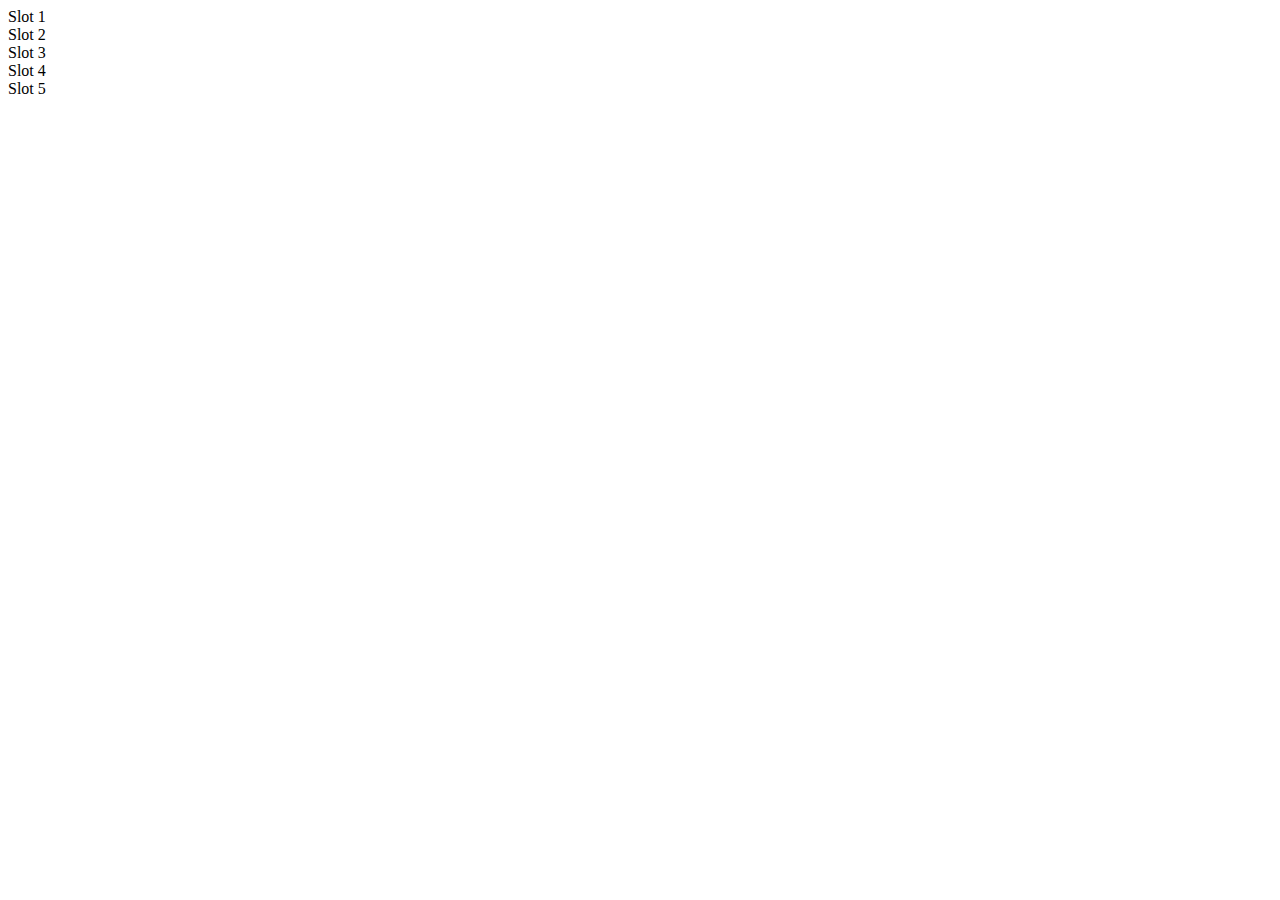
<file: vehicle_list.html>
<!-- <html lang="en">
<head>
    <meta charset="UTF-8">
    <meta http-equiv="X-UA-Compatible" content="IE=edge">
    <meta name="viewport" content="width='device-width', initial-scale=1.0">
    <link rel="stylesheet" type="text/css" href="quasar\static\css\style.css">

    <link rel="stylesheet" href="https://unicons.iconscout.com/release/v4.0.0/css/line.css">

    <link rel="preconnect" href="https://fonts.googleapis.com">
<link rel="preconnect" href="https://fonts.gstatic.com" crossorigin>
<link href="https://fonts.googleapis.com/css2?family=Montserrat:wght@300;400;500;600;900&display=swap" rel="stylesheet">

    <title>VEHICLE LIST</title>
</head>
<body>
    <table>
        <thead>
            <th>Sr_No</th>
            <th>Car_Num_Plate</th>
            <th>In_Time</th>
        </thead>
        <tbody id="tbody1"></tbody>
    </table>

    <script src="https://www.gstatic.comm/firebasejs/8.2.1/firebase-app.js"></script>
    <script src="https://www.gstatic.comm/firebasejs/8.2.1/firebase-auth.js"></script>
    <script src="https://www.gstatic.comm/firebasejs/8.2.1/firebase-firestore.js"></script>


    <script>
        

        var stdNo=0;
        var tbody=document.getElementById('tbody1');
        function AddVehicleToTable(car_num_plate,in_time){
            let trow=document.createElement("trow");
            let td1=document.createElement('td');
            let td2=document.createElement('td');
            // let td3=document.createElement('td');

            td1.innerHTML=++stdNo;
            td2.innerHTML=++car_num_plate;
            td3.innerHTML=++in_time;

            trow.appendChild(td1);
            trow.appendChild(td2);
            trow.appendChild(td3);

            tbody.appendChild(trow);
            // td3.innerHTML=++stdNo;

        }

        function AddAllVehicleToTable(TheDriver){
            stdNo=0;
            tbody.innerHTML="";
            TheDriver.forEach(element =>{
                AddVehicleToTable(element.Field,element.Value);
            });
        }

    </script>
</body>
</html> -->

<div class="flex-container">
    <div class="flex-box">
        Slot 1
    </div>

    <div class="flex-box">
        Slot 2
    </div>

    <div class="flex-box">
        Slot 3
    </div>

    <div class="flex-box">
        Slot 4
    </div>

    <div class="flex-box">
        Slot 5
    </div>
</div>
</file>
<file: style.css>
*{
    margin: 0;
    padding: 0;
    border: 0;
    outline: 0;
    text-decoration: none;
    list-style: none;
    box-sizing: border-box;
}

:root{
    --color-primary: #483D8B;
    --color-success: #00bf8e;
    --color-warning: #f7c94b;
    --color-danger: #f75842;
    --color-danger-var: rgba(247, 88, 66, 0.4);
    --color-white: #fff;
    --color-light: rgba(255, 255, 255, 0.7);
    --color-blcack: #000;
    --color-bg: #1f2641;
    --color-bg1: #4169E1;
    --color-bg2: #191970;
    
    --container-width-lg: 76%;
    --container-width-md: 90%;
    --container-width-sm: 94%;

    --transition: all 400mms ease;
}

body{
    font-family: 'Montserrat', sans-serif;
    line-height: 1.7;
    color: var(--color-white);
    background: var(--color-bg);
}

.container{
    width: var(--container-width-lg);
    margin: 0 auto;
}

section{
    padding: 6rem 0;
}

section h2{
    text-align: center;
    margin-bottom: 4rem;

}

h1,
h2,
h3,
h4,
h5{
    line-height: 1.2;
}

h1{
    font-size: 2.4rem;
}

h2{
    font-size: 2rem;
}

h3{
    font-size: 1.6rem;
}

h4{
    font-size: 1.3rem;
}

a{
    color: var(--color-white);
}

img{
    width: 100%;
    display: block;
    object-fit: cover;
}

.btn{
    display: inline-block;
    background: var(--color-white);
    color: var(--color-blcack);
    padding: 1rem 2rem;
    border: 1px solid transparent;
    font-weight: 500;
    transition: var(--transition);
}

.btn:hover{
    background: transparent;
    color: var(--color-white);
    border-color: var(--color-white);
}

.btn.primary{
    background: var(--color-danger);
    color: var(--color-white);
}

/*************NAVIGATION BAR***********/
nav{
    background: transparent;
    width: 100vw;
    height: 5rem /*80px*/;
    position: fixed;
    top: 0;
    z-index: 11;
}

/*changing navbar styles on scroll using JS*/
.window-scroll{
    background: var(--color-primary);
    box-shadow: 0 1rem 2rem rgba(0, 0, 0, 0);
}

.nav__container{
    height: 100%;
    display: flex;
    justify-content: space-between;
    align-items: center;
}

nav button{
    display: none;
}

.nav__menu{
    display: flex;
    align-items: center;
    gap: 4rem;
}

.nav__menu a{
    font-size: 0.9rem;
    transition: var(--transition);
}

.nav__menu a:hover{
    color: var(--color-bg2);
}

/*************HEADER***********/
header{
    position: relative;
    top: 5rem;
    overflow: hidden;
    height: 70vh;
    margin-bottom: 5rem;
}

.header__container{
    display: grid;
    grid-template-columns: 1fr 1fr;
    align-items: center;
    height: 100%;
}

.header__left p{
    margin: 1rem 0 2.4rem;
}

/*************CONNECT___US*******/
.connect{
    background: var(--color-bg);
    position: relative;
    top: 5rem;
    overflow: hidden;
    height: 70vh;
    margin-bottom: 5rem;
}

.connect__us{
    display: grid;
    grid-template-columns: 1fr 1fr;
    align-items: center;
    height: 100%;
}

.connect__right p{
    margin: 1rem 0 2.4rem;
}

.connect__left-image {
        width: 80%;
        display: block;
        align-content: center;
        object-fit: cover;
        object-position: center;

}

/*************CATEGORY***********/
.categories{
    background: var(--color-bg1);
}

.categories h1{
    line-height: 1;
    margin-bottom: 3rem;
}

.categories__container {
    display: grid;
    grid-template-columns: 40% 60%;
    gap: 4rem;
}

.categories__left{
    margin-right: 2rem;
}

.categories__left p{
    margin: 1rem 0 3rem;
}

.categories__right {
    display: grid;
    grid-template-columns: repeat(3, 1fr);
    gap: 1.2rem;
}

.category{
    background: var(--color-bg2);
    padding: 2rem;
    border-radius: 2rem;
    transition: var(--transition);
}

.category:hover{
    box-shadow: 0 3rem 3rem rgba(0, 0, 0, 0.3);
    z-index: 1;
}

.category:nth-child(1) .category__icon {
    background: var(--color-blcack);
}

.category:nth-child(2) .category__icon {
    background: var(--color-warning);
}

.category:nth-child(3) .category__icon {
    background: var(--color-danger);
}

.category__icon{
    background: var(--color-primary);
    padding: 0.7rem;
    border-radius: 0.9rem;
}

.category h5{
    margin: 2rem 0 1rem;
}

.category p{
    font-size: 0.85rem;
}

/*************CLASSES***********/
.courses{
    background: var(--color-bg1);
    margin-top: 2rem;
}

.courses h2{
    color: var(--color-bg);
}

marquee{
    width: 100%;
    padding: 30px 0;
    color: #000;
    font-size: 20px;
    font-style: bold;
}

.courses__container{
    display: grid;
    grid-template-columns: repeat(3, 1fr);
    gap: 2rem;
}

.course{
    background: var(--color-bg);
    text-align: center;
    border: 1px solid transparent;
    transition: var(--transition);
}

.course:hover {
    background: transparent;
    border-color: var(--color-bg1);
}

.course__info{
    padding: 2rem;
}

.course__info p{
    margin: 1.2rem 0 2rem;
    font-size: 0.9rem;
}

/*************FOOTER***********/
footer{
    background: var(--color-bg2);
    padding-top: 5rem;
    font-size: 0.9rem;
}

.footer__container{
    display: grid;
    grid-template-columns: repeat(4, 1fr);
    gap: 5rem;
}

.footer__container > div h4{
    margin-bottom: 1.2rem;
}

footer ul li{
    margin-bottom: 0.7rem;
}

footer ul li a:hover{
    text-decoration: underline;
}

.footer__privacy ul li{
    margin-bottom: 0.7rem;
    gap: 1rem;
}

.footer__socials{
    display: flex;
    gap: 1rem;
    font-size: 1.2rem;
    margin-top: 2rem;
}

.footer__rights {
    text-align: center;
    margin-top: 4rem;
    padding: 1.2rem 0;
    border-top: 1px solid var(--color-bg1);

}

/*************CONTACT_US***********/
.contact .heading{
    text-align: center;
    font-size: 1.5rem;
    /* margin-bottom: 1rem; */
}

.contact .row{
    display: flex;
    align-items: center;
    flex-wrap: wrap;
    gap: 1.5rem;
}

.contact .row .image{
    flex: 1 1 40rem;
}

.contact .row .image img{
    width: 100%;
}

/* .contact .row form h4{
    text-align: center;
    color: #000;
    font-weight: 800;
    margin-bottom: 20px;
} */

.contact .row form{
    flex: 1 1 40rem;
}

.contact .row form .box{
    width: 100%;
    margin-top: 1 rem;
    margin-bottom: 2 rem;
    border-radius: 0.2rem;
    background-color: var(--color-bg1);
    font-size: 1.3rem;
    color: #fff;
    padding: 0.8rem;
    text-transform: none;
}

.contact .row form label{
    font-size: 1rem;
    color: var(--color-white);
}

.contact .row form .btn{
    margin-top: 1rem;
    border-radius: 0.2rem;
    background-color: #f7c94b;
    padding: 1rem;
    outline-color: #000;
}

/*************CLASSES***********/
.class1{
    margin-top: 10%;
    /* grid-template-columns: 30% 30% 30%; */
    align-content: center;
    float: left;
}

.class2{
    margin-top: 10%;
    /* grid-template-columns: 30% 30% 30%; */
    align-content: center;
    float: right;
}

.class2 h2{
    font-size: 20px;
    margin-bottom: 60px;
    text-align: left;
}

.class1 h2{
    font-size: 20px;
    margin-bottom: 60px;
    text-align: left;
}

.classes h2{
    font-size: small;
    margin-bottom: 60px;
    text-align: left;
    padding: 20px;
}

.classes{
    display: flex;
    text-align: center;
    width: auto;
    align-items: center;
    align-content: center;
    justify-content: center;
    float: left;
}

.cls{
    align-items: center;
    align-content: center;
    margin: 5px;
    margin-bottom: 50px;
    width: 480px;
    padding: 20px;
    line-height: 20px;
}

.cls ul{
    align-items: center;
    align-content: center;
    padding-left: 5rem;
    display: flex;
    justify-content: space-between;
    align-items: center;
}

.cls li{
    text-align: center;
    align-items: center;
    align-content: center;
    width: 200px;
    padding: 15px;
    background: var(--color-bg2);
    /* padding: 1rem; */
    border-radius: 1.5rem;
    transition: var(--transition);
    margin-bottom: 2rem;
}

.cls li:hover{
    box-shadow: 0 3rem 3rem rgba(0, 0, 0, 0.3);
    z-index: 1;
}
















/* .classes_computer{
        width: 320px;
        padding: 8px;
        border: 5px solid gray;
        margin-bottom: 1px;
}

.classes_it{
    width: 320px;
    padding: 8px;
    border: 5px solid gray;
    margin-bottom: 1px;
}

.classes_aids{
    width: 320px;
    padding: 8px;
    border: 5px solid gray;
    margin-bottom: 1px;
}

.c1{
    width: 320px;
    margin-bottom: 1px;
    padding: 8px;
    border: 5px solid gray;
    align-items: center;
    justify-content: center;
    justify-items: center;
    grid-template-columns: repeat(4, 1fr);
    gap: 5rem;
    
}

.comp{
    text-align: center;
    align-items: center;
    align-content: center;
    width: 200px;
    padding: 15px;
    background: var(--color-bg2);
    /* padding: 1rem; */
     /* border-radius: 1.5rem;
    transition: var(--transition);
    margin-bottom: 2rem;
}

.comp:hover{
    box-shadow: 0 3rem 3rem rgba(0, 0, 0, 0.3);
    z-index: 1;
} */
</file>
<file: lstyle.css>
@import url('https://fonts.googleapis.com/css2?family=Poppins&display=swap');
* {
    box-sizing: border-box;
}

body {
    margin: 0;
    font-family: poppins, Arial, Helvetica, sans-serif;
    font-size: 16px;
    font-weight: 400;
    color: #666666;
    background: #eaeff4;
}

.wrapper {
    margin: 0 auto;
    width: 100%;
    max-width: 1140px;
    min-height: 100vh;
    display: flex;
    align-items: center;
    justify-content: center;
    flex-direction: column;
}

.container {
    position: relative;
    width: 100%;
    max-width: 600px;
    height: auto;
    display: flex;
    background: #ffffff;
    box-shadow: 0 0 5px #999999;
}

.login .col-left,
.login .col-right {
    padding: 30px;
    display: flex;
}

.login .col-left {
    width: 60%;
    clip-path: polygon(0 0, 0% 100%, 100% 0);
    background-color: #58287F;
}

.login .col-right {
    padding: 60px 30px;
    width: 50%;
    margin-left: -10%;
}

@media(max-width: 575px) {
    .login .container {
        flex-direction: column;
        box-shadow: none;
    }
    .login .col-left,
    .login .col-right {
        width: 100%;
        margin: 0;
        clip-path: none;
    }
    .login .col-right {
        padding: 30px;
    }
}

.login .login-text {
    position: relative;
    width: 100%;
    color: #ffffff;
}

.login .login-text h2 {
    margin: 0 0 15px 0;
    font-size: 30px;
    font-weight: 700;
}

.login .login-text p {
    margin: 0 0 20px 0;
    font-size: 16px;
    font-weight: 500;
    line-height: 22px;
}

.login .login-text .btn {
    display: inline-block;
    font-family: poppins;
    padding: 7px 20px;
    font-size: 16px;
    letter-spacing: 1px;
    text-decoration: none;
    border-radius: 30px;
    color: #ffffff;
    outline: none;
    border: 1px solid #ffffff;
    box-shadow: inset 0 0 0 0 #ffffff;
    transition: .3s;
}

.login .login-text .btn:hover {
    color: #58287F;
    box-shadow: inset 150px 0 0 0 #ffffff;
}

.login .login-form {
    position: relative;
    width: 100%;
}

.login .login-form h2 {
    margin: 0 0 15px 0;
    font-size: 22px;
    font-weight: 700;
}

.login .login-form p {
    margin: 0 0 10px 0;
    text-align: left;
    color: #666666;
    font-size: 15px;
}

.login .login-form p:last-child {
    margin: 0;
    padding-top: 3px;
}

.login .login-form p a {
    color: #58287F;
    font-size: 14px;
    text-decoration: none;
}

.login .login-form label {
    display: block;
    width: 100%;
    margin-bottom: 2px;
    letter-spacing: .5px;
}

.login .login-form p:last-child label {
    width: 60%;
    float: left;
}

.login .login-form label span {
    color: #ff574e;
    padding-left: 2px;
}

.login .login-form input {
    display: block;
    width: 100%;
    height: 35px;
    padding: 0 10px;
    outline: none;
    border: 1px solid #cccccc;
    border-radius: 30px;
}

.login .login-form input:focus {
    border-color: #ff574e;
}

.login .login-form button,
.login .login-form input[type=submit] {
    display: inline-block;
    width: 100%;
    margin-top: 5px;
    color: #58287F;
    font-size: 16px;
    letter-spacing: 1px;
    cursor: pointer;
    background: transparent;
    border: 1px solid #58287F;
    border-radius: 30px;
    box-shadow: inset 0 0 0 0 #58287F;
    transition: .3s;
}

.login .login-form button:hover,
.login .login-form input[type=submit]:hover {
    color: #ffffff;
    box-shadow: inset 250px 0 0 0 #58287F;
}
</file>
<file: sty.css>
@import url('https://fonts.googleapis.com/css2?family=Poppins&display=swap');
* {
    box-sizing: border-box;
}

body {
    margin: 0;
    font-family: poppins, Arial, Helvetica, sans-serif;
    font-size: 16px;
    font-weight: 400;
    color: #666666;
    background: #eaeff4;
}

.wrapper {
    margin: 0 auto;
    width: 100%;
    max-width: 1140px;
    min-height: 100vh;
    display: flex;
    align-items: center;
    justify-content: center;
    flex-direction: column;
}

.container {
    position: relative;
    width: 100%;
    max-width: 600px;
    height: auto;
    display: flex;
    background: #ffffff;
    box-shadow: 0 0 5px #999999;
}

.login .col-left,
.login .col-right {
    padding: 30px;
    display: flex;
}

.login .col-left {
    width: 60%;
    clip-path: polygon(0 0, 0% 100%, 100% 0);
    background-color: #58287F;
}

.login .col-right {
    padding: 60px 30px;
    width: 50%;
    margin-left: -10%;
}

@media(max-width: 575px) {
    .login .container {
        flex-direction: column;
        box-shadow: none;
    }
    .login .col-left,
    .login .col-right {
        width: 100%;
        margin: 0;
        clip-path: none;
    }
    .login .col-right {
        padding: 30px;
    }
}

.login .login-text {
    position: relative;
    width: 100%;
    color: #ffffff;
}

.login .login-text h2 {
    margin: 0 0 15px 0;
    font-size: 30px;
    font-weight: 700;
}

.login .login-text p {
    margin: 0 0 20px 0;
    font-size: 16px;
    font-weight: 500;
    line-height: 22px;
}

.login .login-text .btn {
    display: inline-block;
    font-family: poppins;
    padding: 7px 20px;
    font-size: 16px;
    letter-spacing: 1px;
    text-decoration: none;
    border-radius: 30px;
    color: #ffffff;
    outline: none;
    border: 1px solid #ffffff;
    box-shadow: inset 0 0 0 0 #ffffff;
    transition: .3s;
}

.login .login-text .btn:hover {
    color: #58287F;
    box-shadow: inset 150px 0 0 0 #ffffff;
}

.login .login-form {
    position: relative;
    width: 100%;
}

.login .login-form h2 {
    margin: 0 0 15px 0;
    font-size: 22px;
    font-weight: 700;
}

.login .login-form p {
    margin: 0 0 10px 0;
    text-align: left;
    color: #666666;
    font-size: 15px;
}

.login .login-form p:last-child {
    margin: 0;
    padding-top: 3px;
}

.login .login-form p a {
    color: #58287F;
    font-size: 14px;
    text-decoration: none;
}

.login .login-form label {
    display: block;
    width: 100%;
    margin-bottom: 2px;
    letter-spacing: .5px;
}

.login .login-form p:last-child label {
    width: 60%;
    float: left;
}

.login .login-form label span {
    color: #ff574e;
    padding-left: 2px;
}

.login .login-form input {
    display: block;
    width: 100%;
    height: 35px;
    padding: 0 10px;
    outline: none;
    border: 1px solid #cccccc;
    border-radius: 30px;
}

.login .login-form input:focus {
    border-color: #ff574e;
}

.login .login-form button,
.login .login-form input[type=submit] {
    display: inline-block;
    width: 100%;
    margin-top: 5px;
    color: #58287F;
    font-size: 16px;
    letter-spacing: 1px;
    cursor: pointer;
    background: transparent;
    border: 1px solid #58287F;
    border-radius: 30px;
    box-shadow: inset 0 0 0 0 #58287F;
    transition: .3s;
}

.login .login-form button:hover,
.login .login-form input[type=submit]:hover {
    color: #ffffff;
    box-shadow: inset 250px 0 0 0 #58287F;
}
</file>
<file: tstyle.css>
*{
    margin: 0;
    padding: 0;
    border: 0;
    outline: 0;
    text-decoration: none;
    list-style: none;
    box-sizing: border-box;
}

:root{
    --color-primary: #483D8B;
    --color-success: #00bf8e;
    --color-warning: #f7c94b;
    --color-danger: #f75842;
    --color-danger-var: rgba(247, 88, 66, 0.4);
    --color-white: #fff;
    --color-light: rgba(255, 255, 255, 0.7);
    --color-blcack: #000;
    --color-bg: #1f2641;
    --color-bg1: #4169E1;
    --color-bg2: #191970;
    
    --container-width-lg: 76%;
    --container-width-md: 90%;
    --container-width-sm: 94%;

    --transition: all 400mms ease;
}

body{
    font-family: 'Montserrat', sans-serif;
    line-height: 1.7;
    color: var(--color-white);
    background: var(--color-bg);
}

.container{
    width: var(--container-width-lg);
    margin: 0 auto;
}

section{
    padding: 6rem 0;
}

section h2{
    text-align: center;
    margin-bottom: 4rem;

}

h1,
h2,
h3,
h4,
h5{
    line-height: 1.2;
}

h1{
    font-size: 2.4rem;
}

h2{
    font-size: 2rem;
}

h3{
    font-size: 1.6rem;
}

h4{
    font-size: 1.3rem;
}

a{
    color: var(--color-white);
}

img{
    width: 100%;
    display: block;
    object-fit: cover;
}

.btn{
    display: inline-block;
    background: var(--color-white);
    color: var(--color-blcack);
    padding: 1rem 2rem;
    border: 1px solid transparent;
    font-weight: 500;
    transition: var(--transition);
}

.btn:hover{
    background: transparent;
    color: var(--color-white);
    border-color: var(--color-white);
}

.btn.primary{
    background: var(--color-danger);
    color: var(--color-white);
}

/************* NEW NAVIGATION BAR***********/
nav{
    background: transparent;
    width: 100vw;
    height: 5rem /*80px*/;
    position: fixed;
    top: 0;
    z-index: 11;
}

/*changing navbar styles on scroll using JS*/
.window-scroll{
    background: var(--color-primary);
    box-shadow: 0 1rem 2rem rgba(0, 0, 0, 0);
}

.nav__container{
    height: 100%;
    display: flex;
    justify-content: space-between;
    align-items: center;
}

nav button{
    display: none;
}

.nav__menu{
    display: flex;
    align-items: center;
    gap: 4rem;
}

.nav__menu a{
    font-size: 0.9rem;
    transition: var(--transition);
}

.nav__menu a:hover{
    color: var(--color-bg2);
}

.logout{
    color: var(--color-danger);
    display: inline-block;
    background: var(--color-danger);
    border-radius: 1.5rem;
    color: var(--color-blcack);
    padding: 1rem 1rem;
    border: 1px solid transparent;
    font-weight: 400;
    transition: var(--transition);
}
/************* NEW NAVIGATION BAR ENDS***********/


/*************CATEGORY***********/
.categories{
    background: var(--color-bg1);
}

.categories h1{
    line-height: 1;
    margin-bottom: 3rem;
}

.categories__container {
    display: grid;
    grid-template-columns: 40% 60%;
    gap: 4rem;
}

.categories__left{
    margin-right: 2rem;
}

.categories__left p{
    margin: 1rem 0 3rem;
}

.categories__right {
    display: grid;
    grid-template-columns: repeat(3, 1fr);
    gap: 1.2rem;
}

.category{
    background: var(--color-bg2);
    padding: 2rem;
    border-radius: 2rem;
    transition: var(--transition);
}

.category:hover{
    box-shadow: 0 3rem 3rem rgba(0, 0, 0, 0.3);
    z-index: 1;
}

.category:nth-child(1) .category__icon {
    background: var(--color-blcack);
}

.category:nth-child(2) .category__icon {
    background: var(--color-warning);
}

.category:nth-child(3) .category__icon {
    background: var(--color-danger);
}

.category__icon{
    background: var(--color-primary);
    padding: 0.7rem;
    border-radius: 0.9rem;
}

.category h5{
    margin: 2rem 0 1rem;
}

.category p{
    font-size: 0.85rem;
}

/*************CLASSES***********/
.courses{
    background: var(--color-bg1);
    margin-top: 2rem;
}

.courses h2{
    color: var(--color-bg);
}

marquee{
    width: 100%;
    padding: 30px 0;
    color: #000;
    font-size: 20px;
    font-style: bold;
}

.courses__container{
    display: grid;
    grid-template-columns: repeat(3, 1fr);
    gap: 2rem;
}

.course{
    background: var(--color-bg);
    text-align: center;
    border: 1px solid transparent;
    transition: var(--transition);
}

.course:hover {
    background: transparent;
    border-color: var(--color-bg1);
}

.course__info{
    padding: 2rem;
}

.course__info p{
    margin: 1.2rem 0 2rem;
    font-size: 0.9rem;
}

/*************FOOTER***********/
footer{
    background: var(--color-bg2);
    padding-top: 5rem;
    font-size: 0.9rem;
}

.footer__container{
    display: grid;
    grid-template-columns: repeat(4, 1fr);
    gap: 5rem;
}

.footer__container > div h4{
    margin-bottom: 1.2rem;
}

footer ul li{
    margin-bottom: 0.7rem;
}

footer ul li a:hover{
    text-decoration: underline;
}

.footer__privacy ul li{
    margin-bottom: 0.7rem;
    gap: 1rem;
}

.footer__socials{
    display: flex;
    gap: 1rem;
    font-size: 1.2rem;
    margin-top: 2rem;
}

.footer__rights {
    text-align: center;
    margin-top: 4rem;
    padding: 1.2rem 0;
    border-top: 1px solid var(--color-bg1);

}

/*************CONTACT_US***********/
.contact .heading{
    text-align: center;
    font-size: 1.5rem;
    /* margin-bottom: 1rem; */
}

.contact .row{
    display: flex;
    align-items: center;
    flex-wrap: wrap;
    gap: 1.5rem;
}

.contact .row .image{
    flex: 1 1 40rem;
}

.contact .row .image img{
    width: 100%;
}

/* .contact .row form h4{
    text-align: center;
    color: #000;
    font-weight: 800;
    margin-bottom: 20px;
} */

.contact .row form{
    flex: 1 1 40rem;
}

.contact .row form .box{
    width: 100%;
    margin-top: 1 rem;
    margin-bottom: 2 rem;
    border-radius: 0.2rem;
    background-color: var(--color-bg1);
    font-size: 1.3rem;
    color: #fff;
    padding: 0.8rem;
    text-transform: none;
}

.contact .row form label{
    font-size: 1rem;
    color: var(--color-white);
}

.contact .row form .btn{
    margin-top: 1rem;
    border-radius: 0.2rem;
    background-color: #f7c94b;
    padding: 1rem;
    outline-color: #000;
}

/*************CLASSES***********/
.class1{
    margin-top: 10%;
    /* grid-template-columns: 30% 30% 30%; */
    align-content: center;
    float: left;
}

.class2{
    margin-top: 10%;
    /* grid-template-columns: 30% 30% 30%; */
    align-content: center;
    float: right;
}

.class2 h2{
    font-size: 20px;
    margin-bottom: 60px;
    text-align: left;
}

.class1 h2{
    font-size: 20px;
    margin-bottom: 60px;
    text-align: left;
}

.classes h2{
    font-size: small;
    margin-bottom: 60px;
    text-align: left;
    padding: 20px;
}

.classes{
    display: flex;
    text-align: center;
    width: auto;
    align-items: center;
    align-content: center;
    justify-content: center;
    float: left;
}

.cls{
    align-items: center;
    align-content: center;
    margin: 5px;
    margin-bottom: 50px;
    width: 480px;
    padding: 20px;
    line-height: 20px;
}

.cls ul{
    align-items: center;
    align-content: center;
    padding-left: 5rem;
    display: flex;
    justify-content: space-between;
    align-items: center;
}

.cls li{
    text-align: center;
    align-items: center;
    align-content: center;
    width: 200px;
    padding: 15px;
    background: var(--color-bg2);
    /* padding: 1rem; */
    border-radius: 1.5rem;
    transition: var(--transition);
    margin-bottom: 2rem;
}

.cls li:hover{
    box-shadow: 0 3rem 3rem rgba(0, 0, 0, 0.3);
    z-index: 1;
}
















/* .classes_computer{
        width: 320px;
        padding: 8px;
        border: 5px solid gray;
        margin-bottom: 1px;
}

.classes_it{
    width: 320px;
    padding: 8px;
    border: 5px solid gray;
    margin-bottom: 1px;
}

.classes_aids{
    width: 320px;
    padding: 8px;
    border: 5px solid gray;
    margin-bottom: 1px;
}

.c1{
    width: 320px;
    margin-bottom: 1px;
    padding: 8px;
    border: 5px solid gray;
    align-items: center;
    justify-content: center;
    justify-items: center;
    grid-template-columns: repeat(4, 1fr);
    gap: 5rem;
    
}

.comp{
    text-align: center;
    align-items: center;
    align-content: center;
    width: 200px;
    padding: 15px;
    background: var(--color-bg2);
    /* padding: 1rem; */
     /* border-radius: 1.5rem;
    transition: var(--transition);
    margin-bottom: 2rem;
}

.comp:hover{
    box-shadow: 0 3rem 3rem rgba(0, 0, 0, 0.3);
    z-index: 1;
} */
</file>
